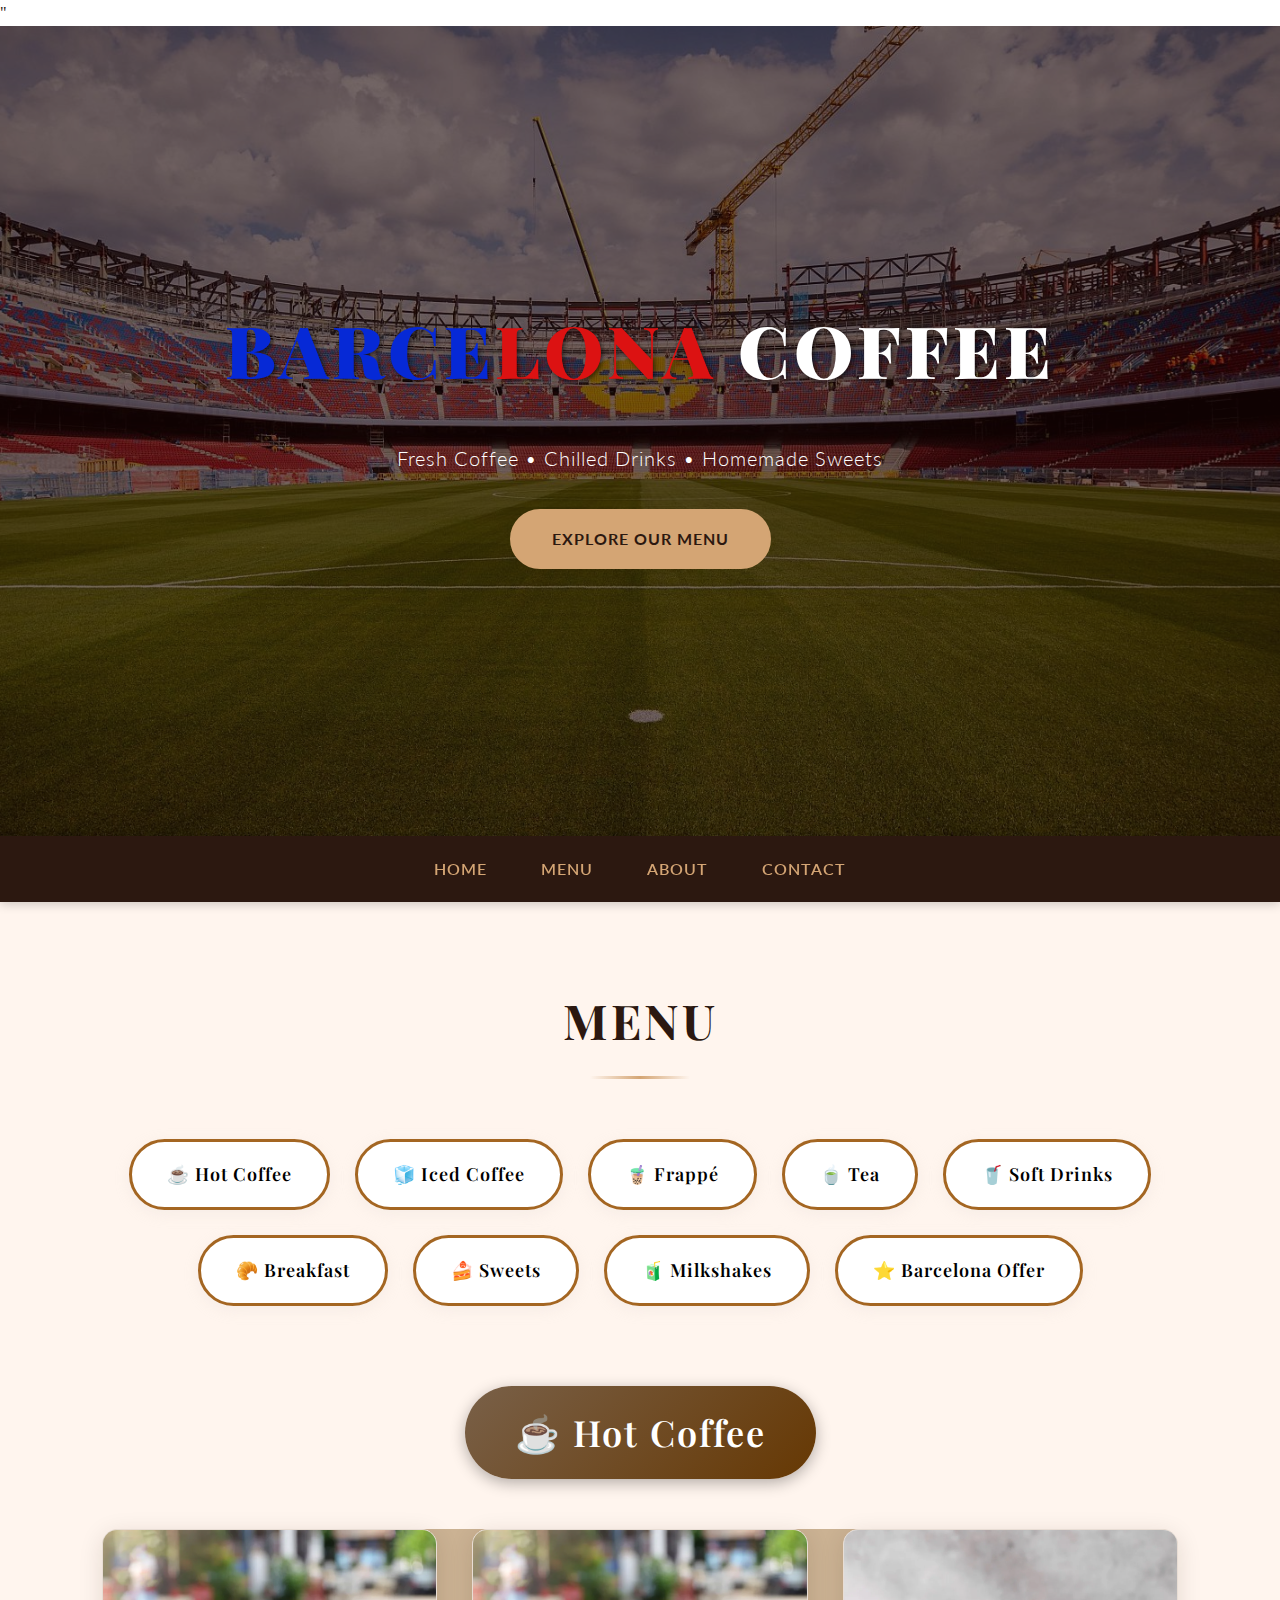
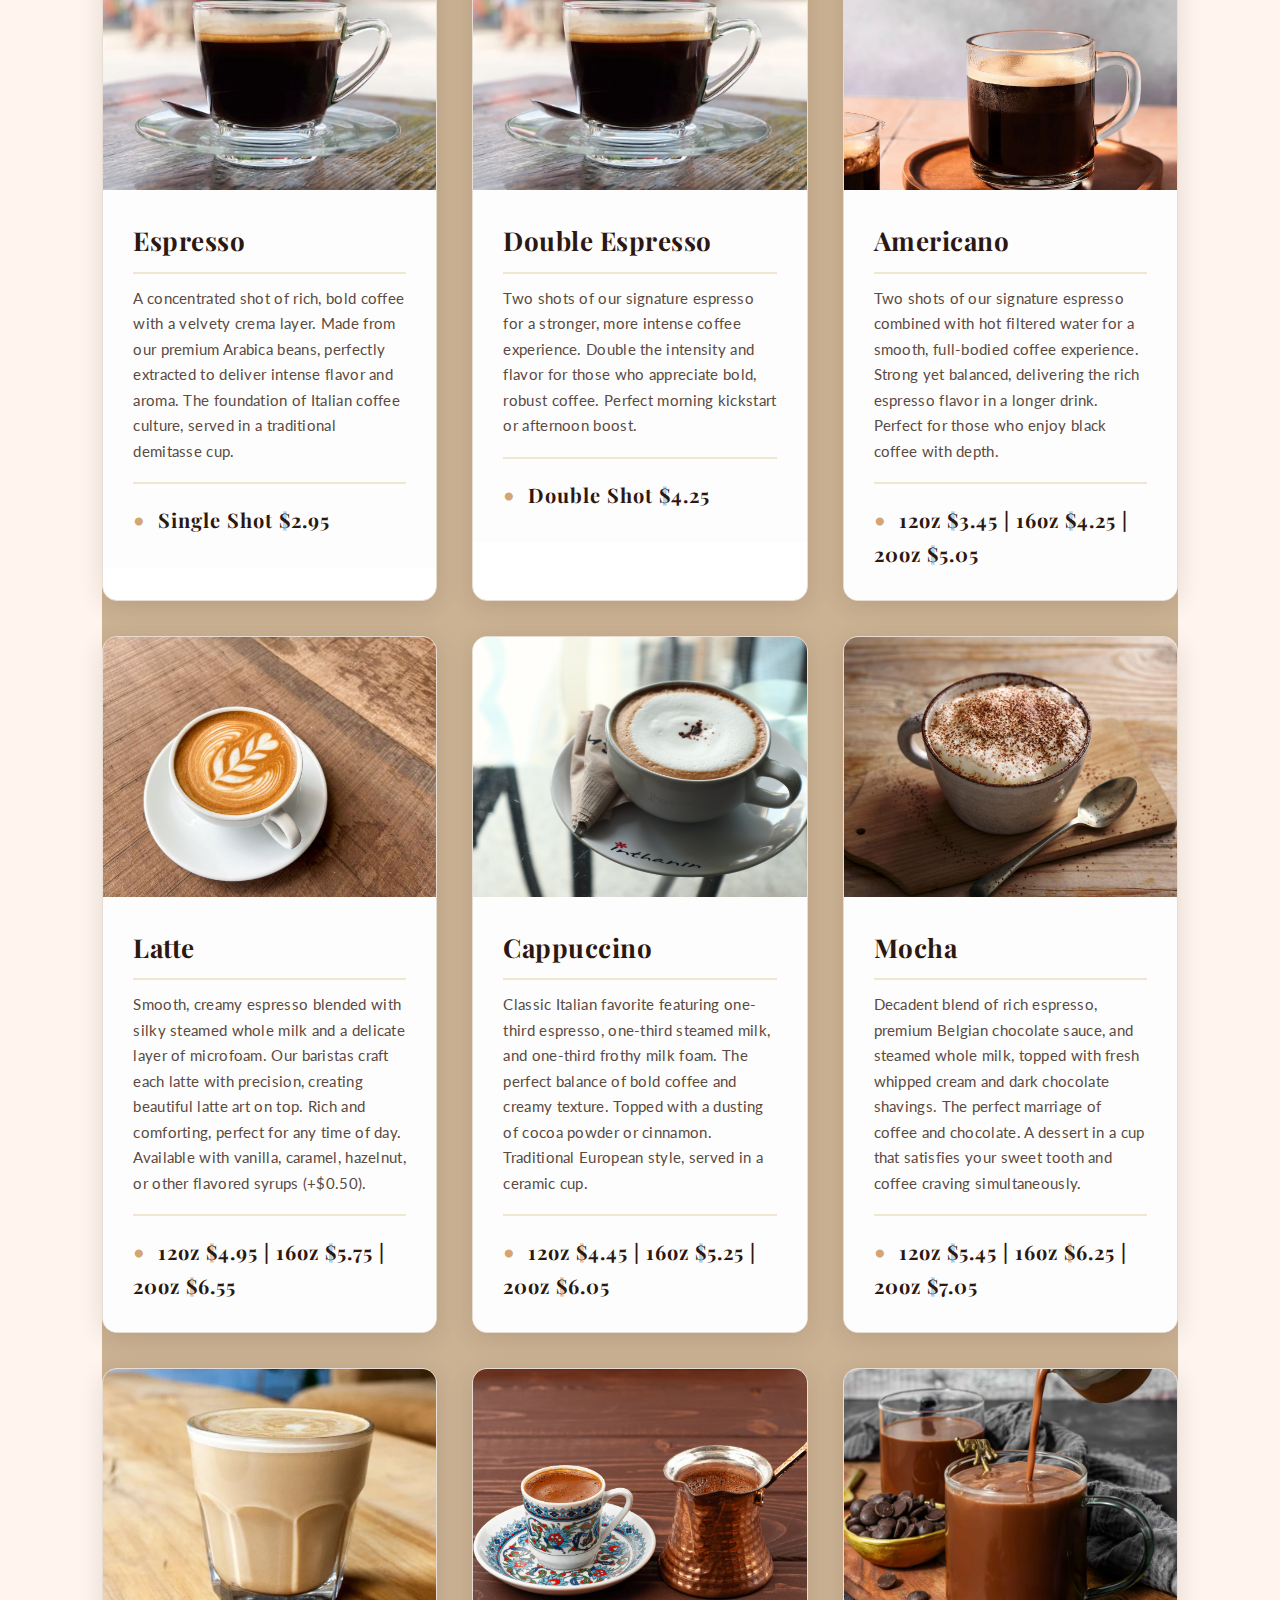
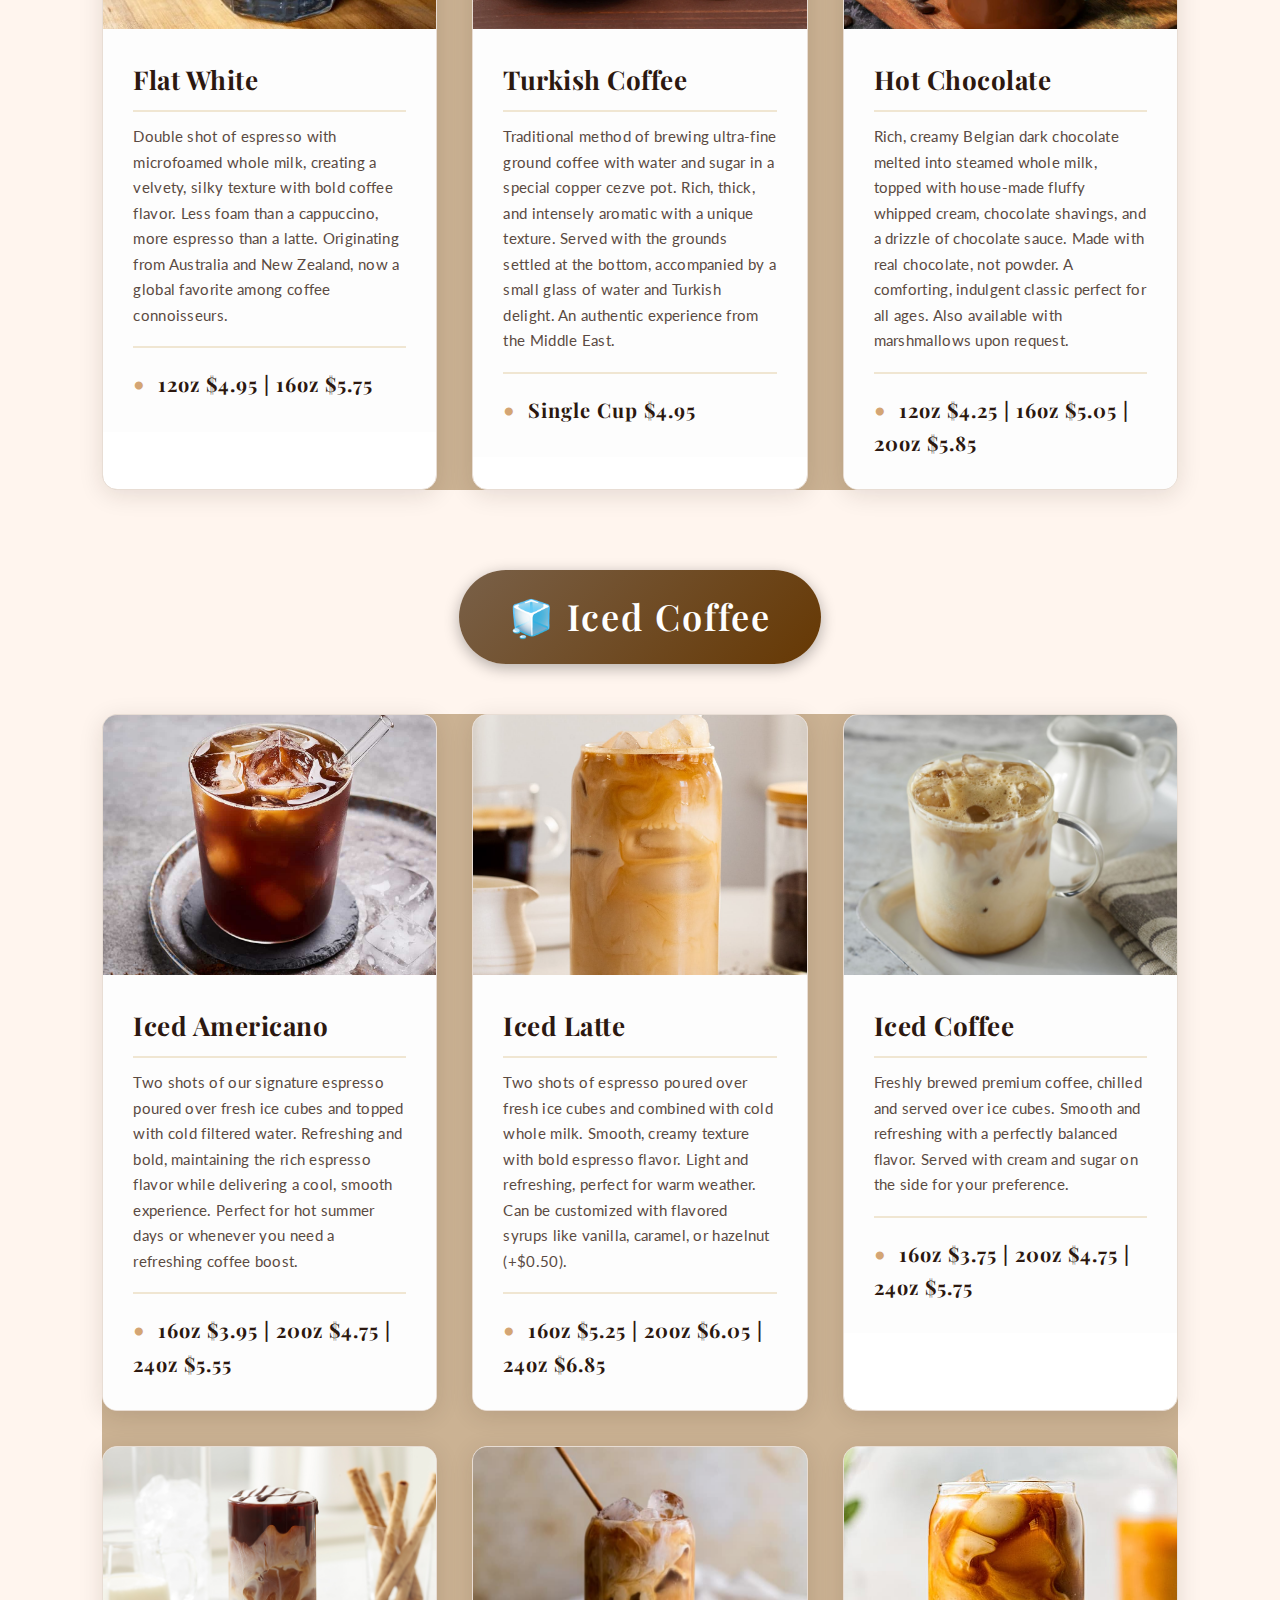
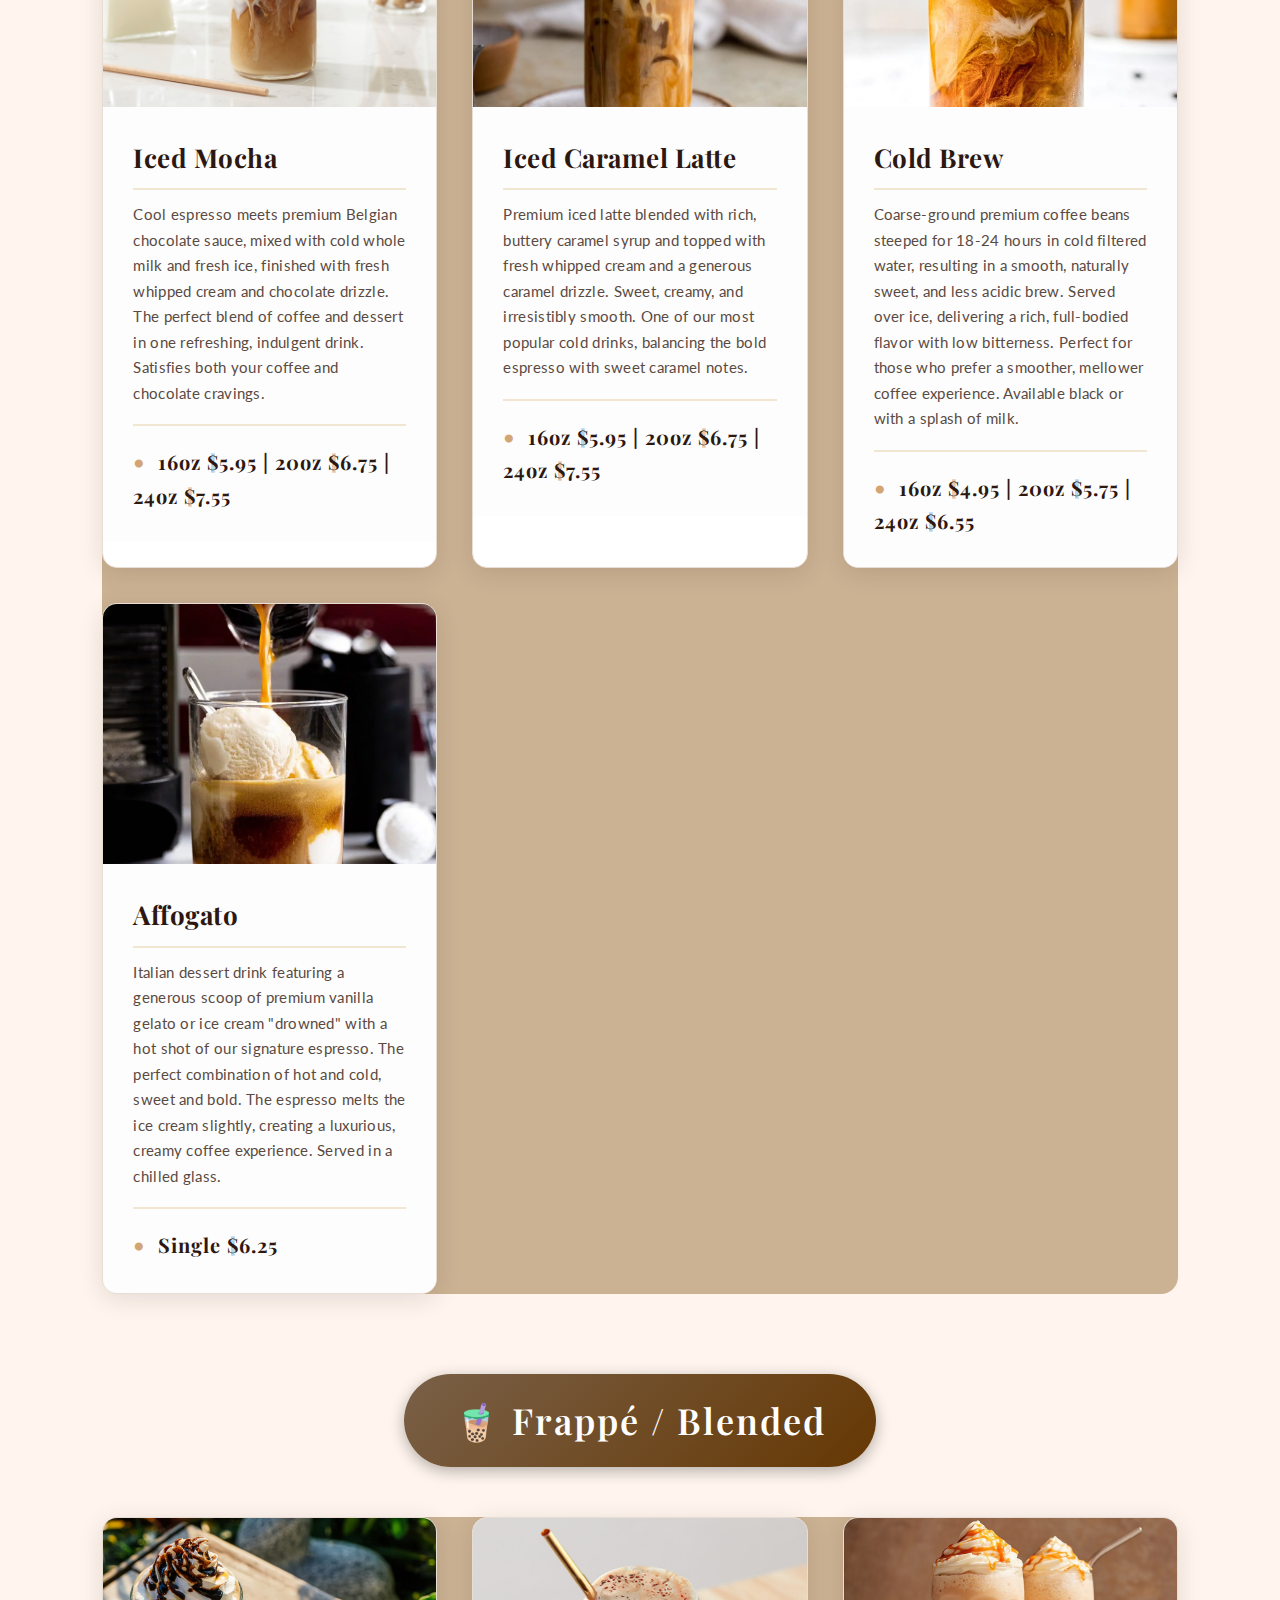
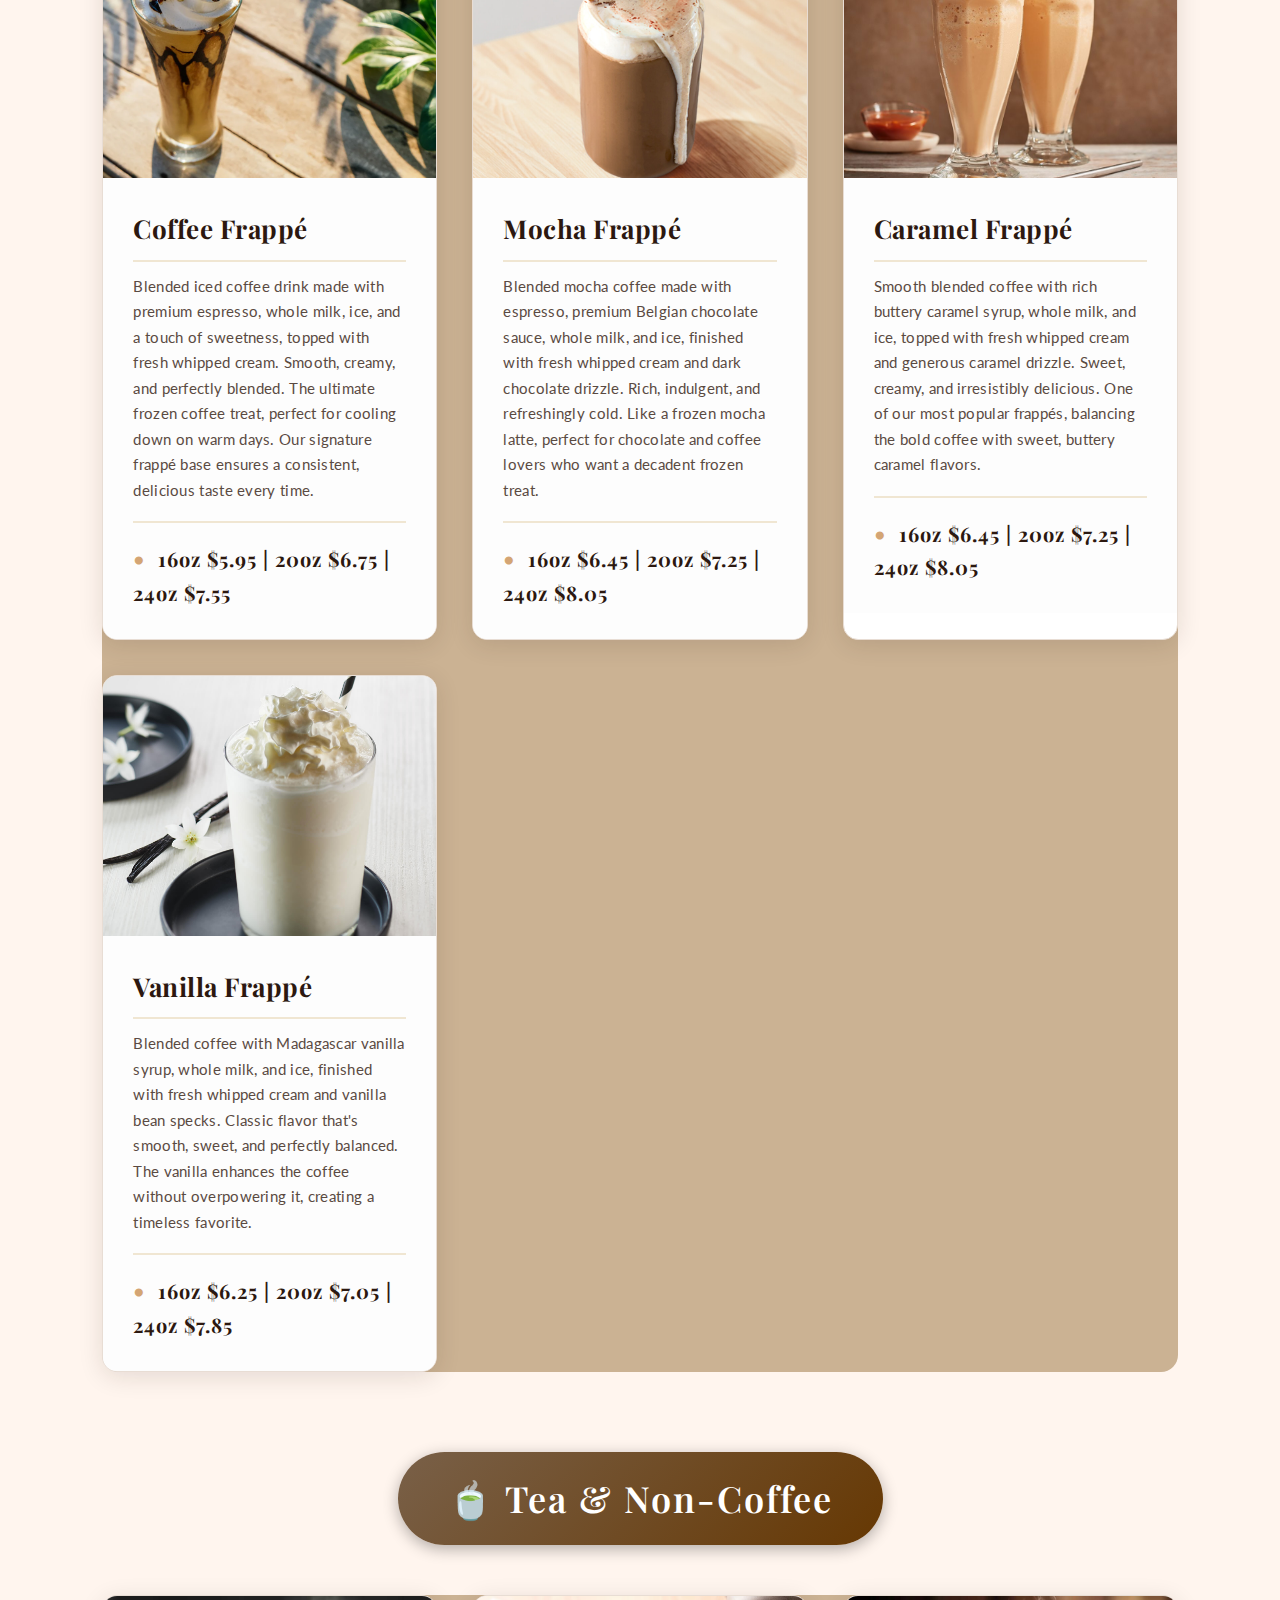
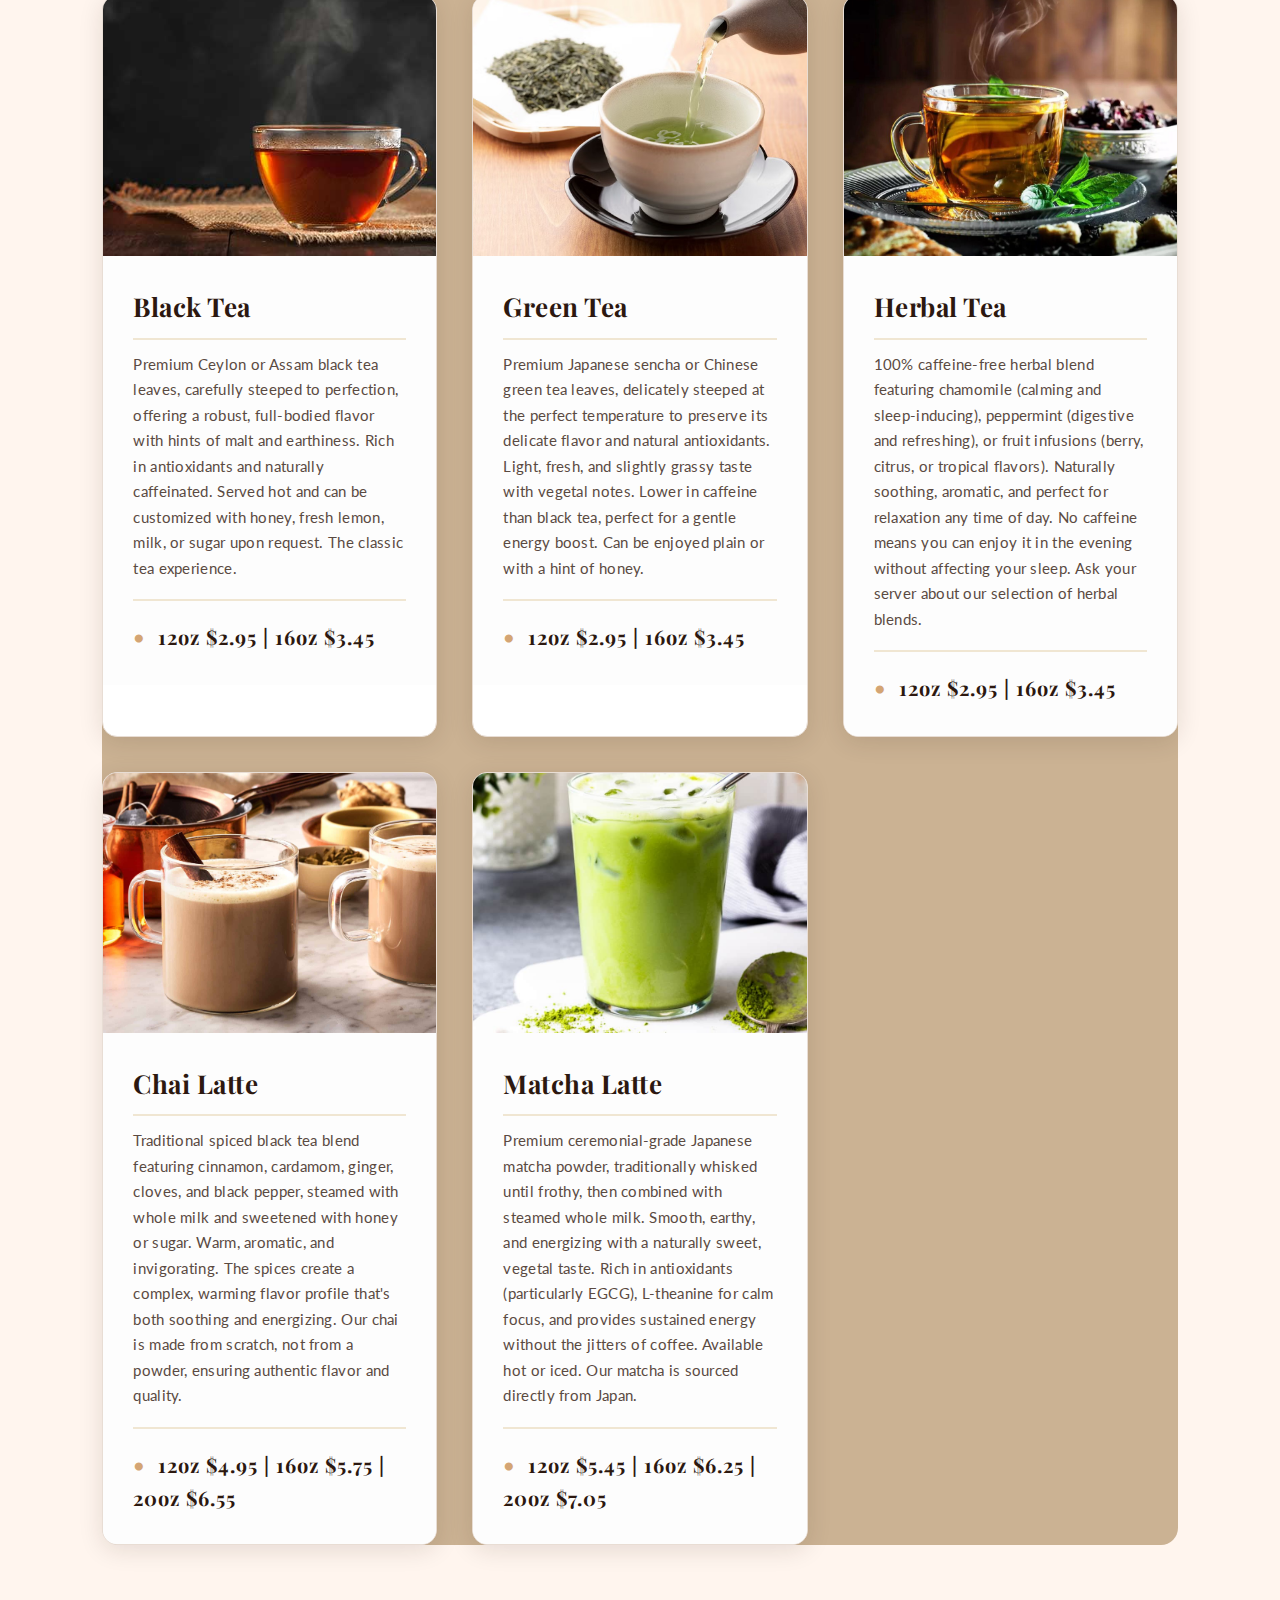
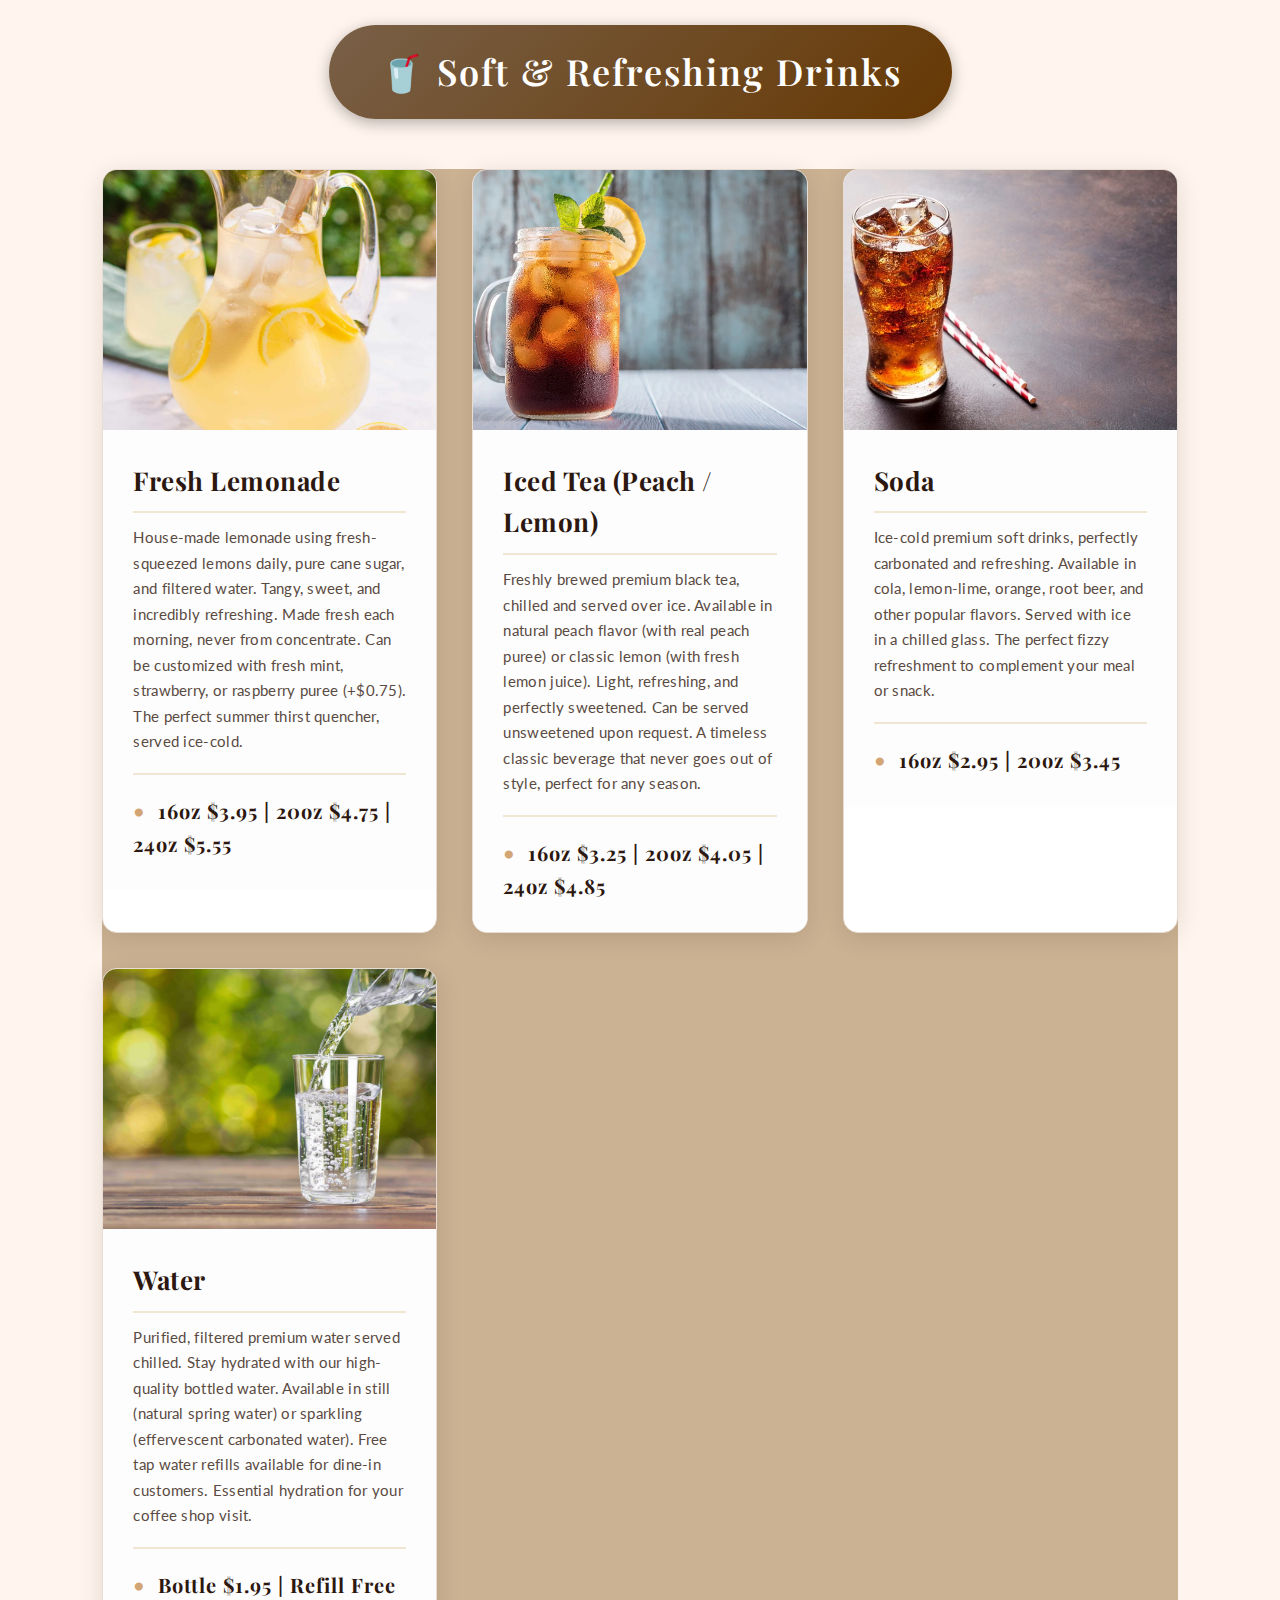
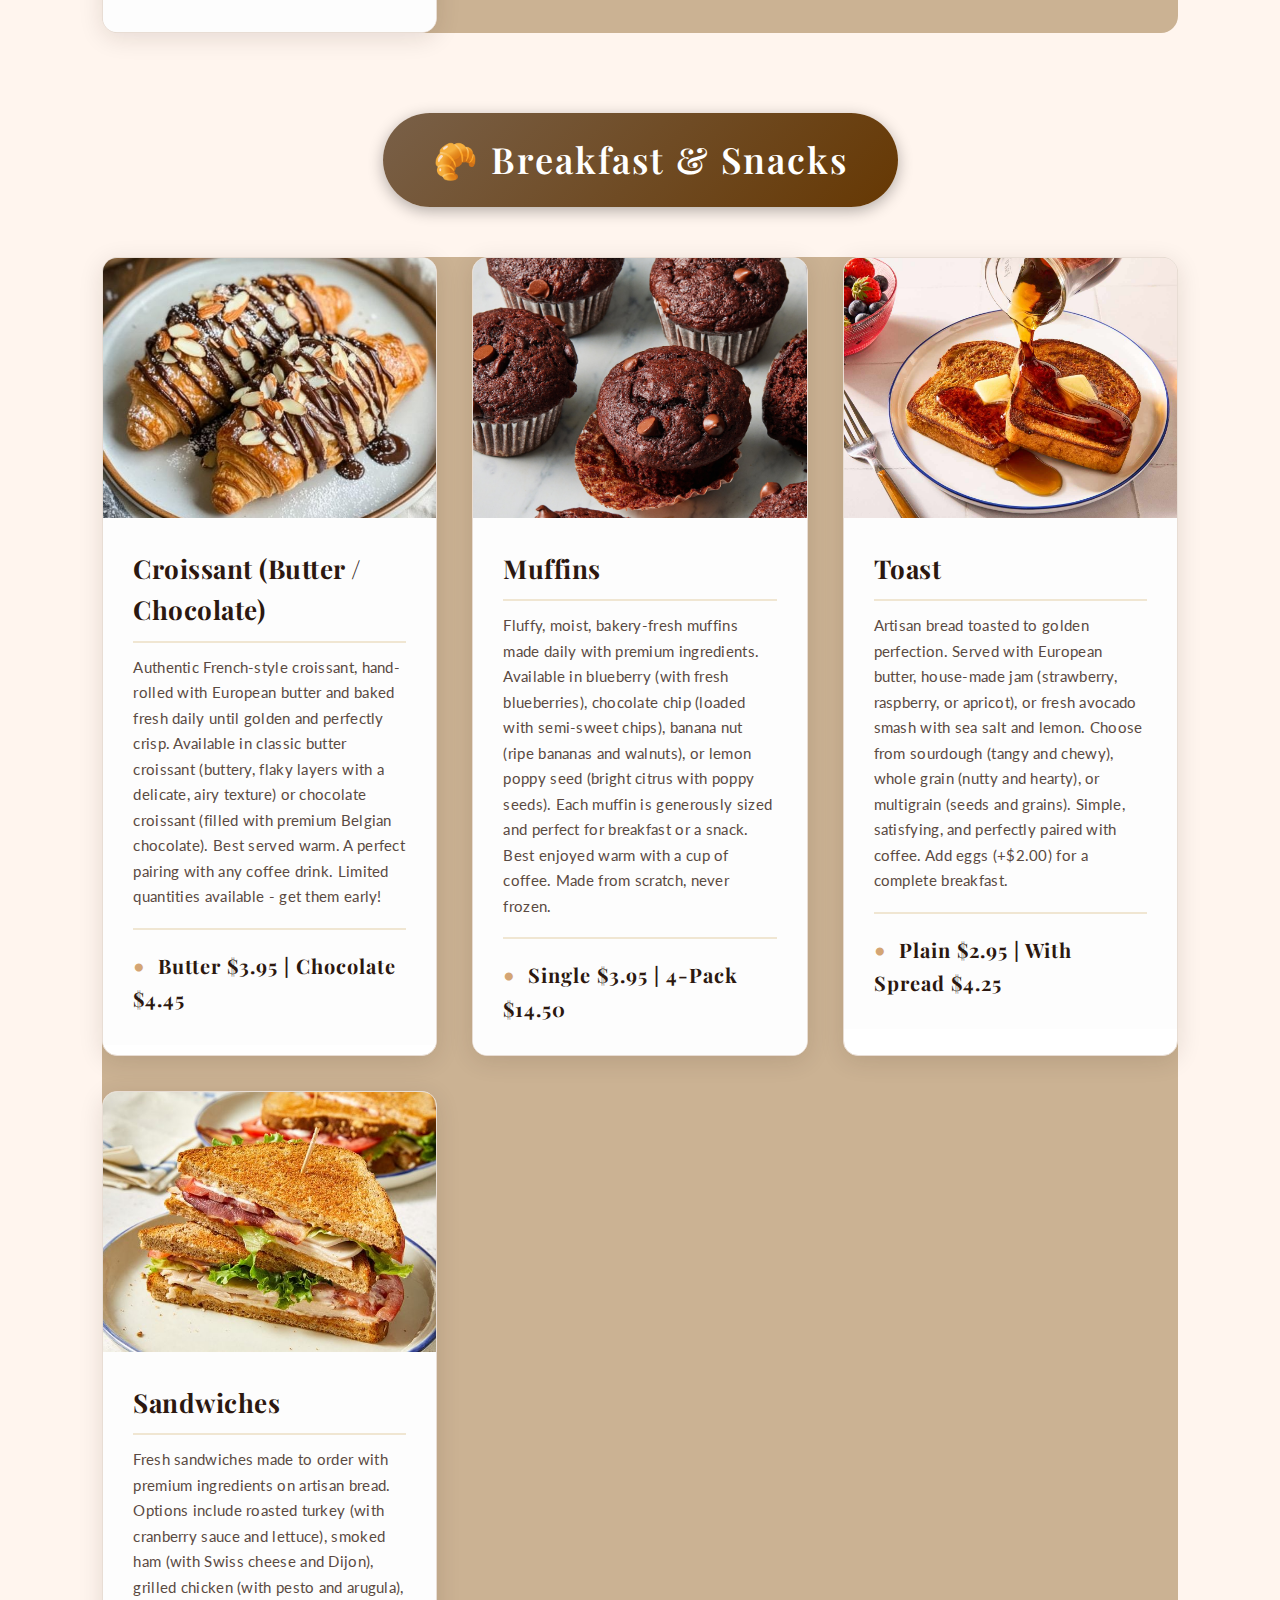
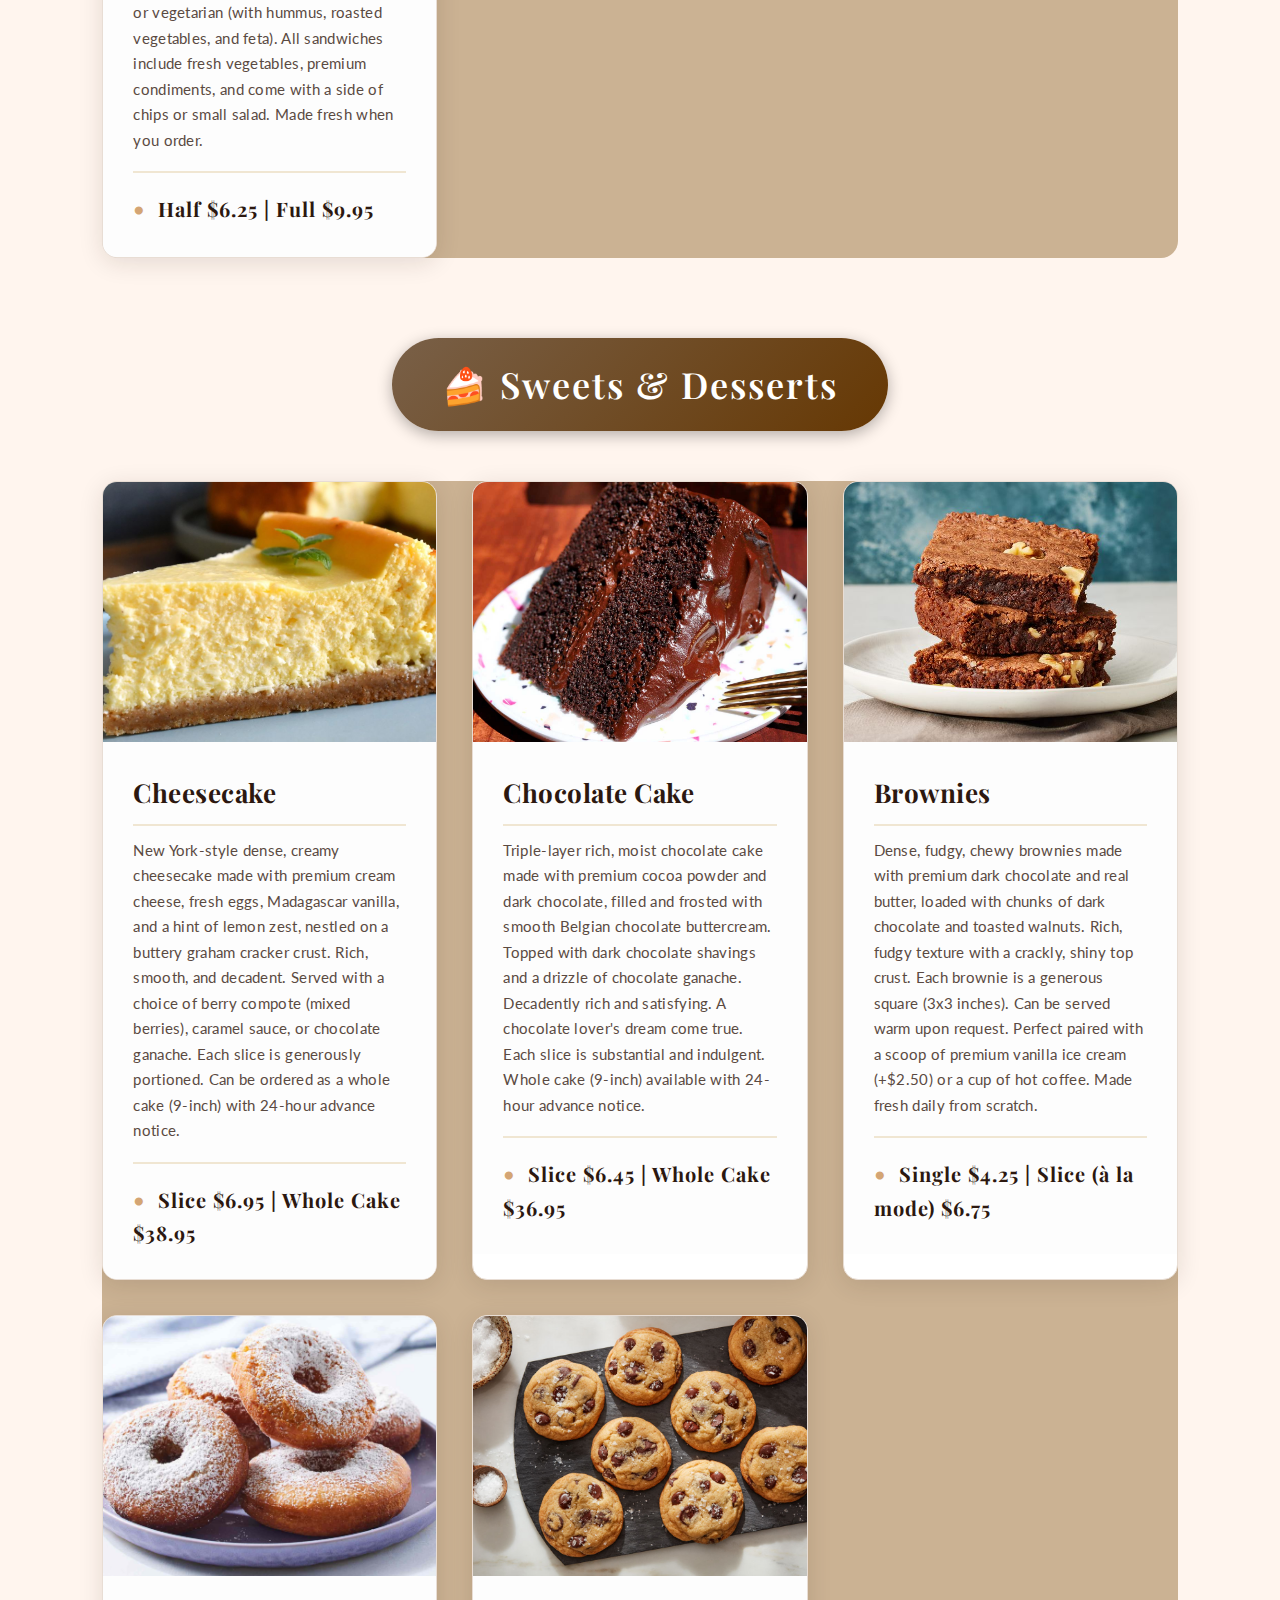
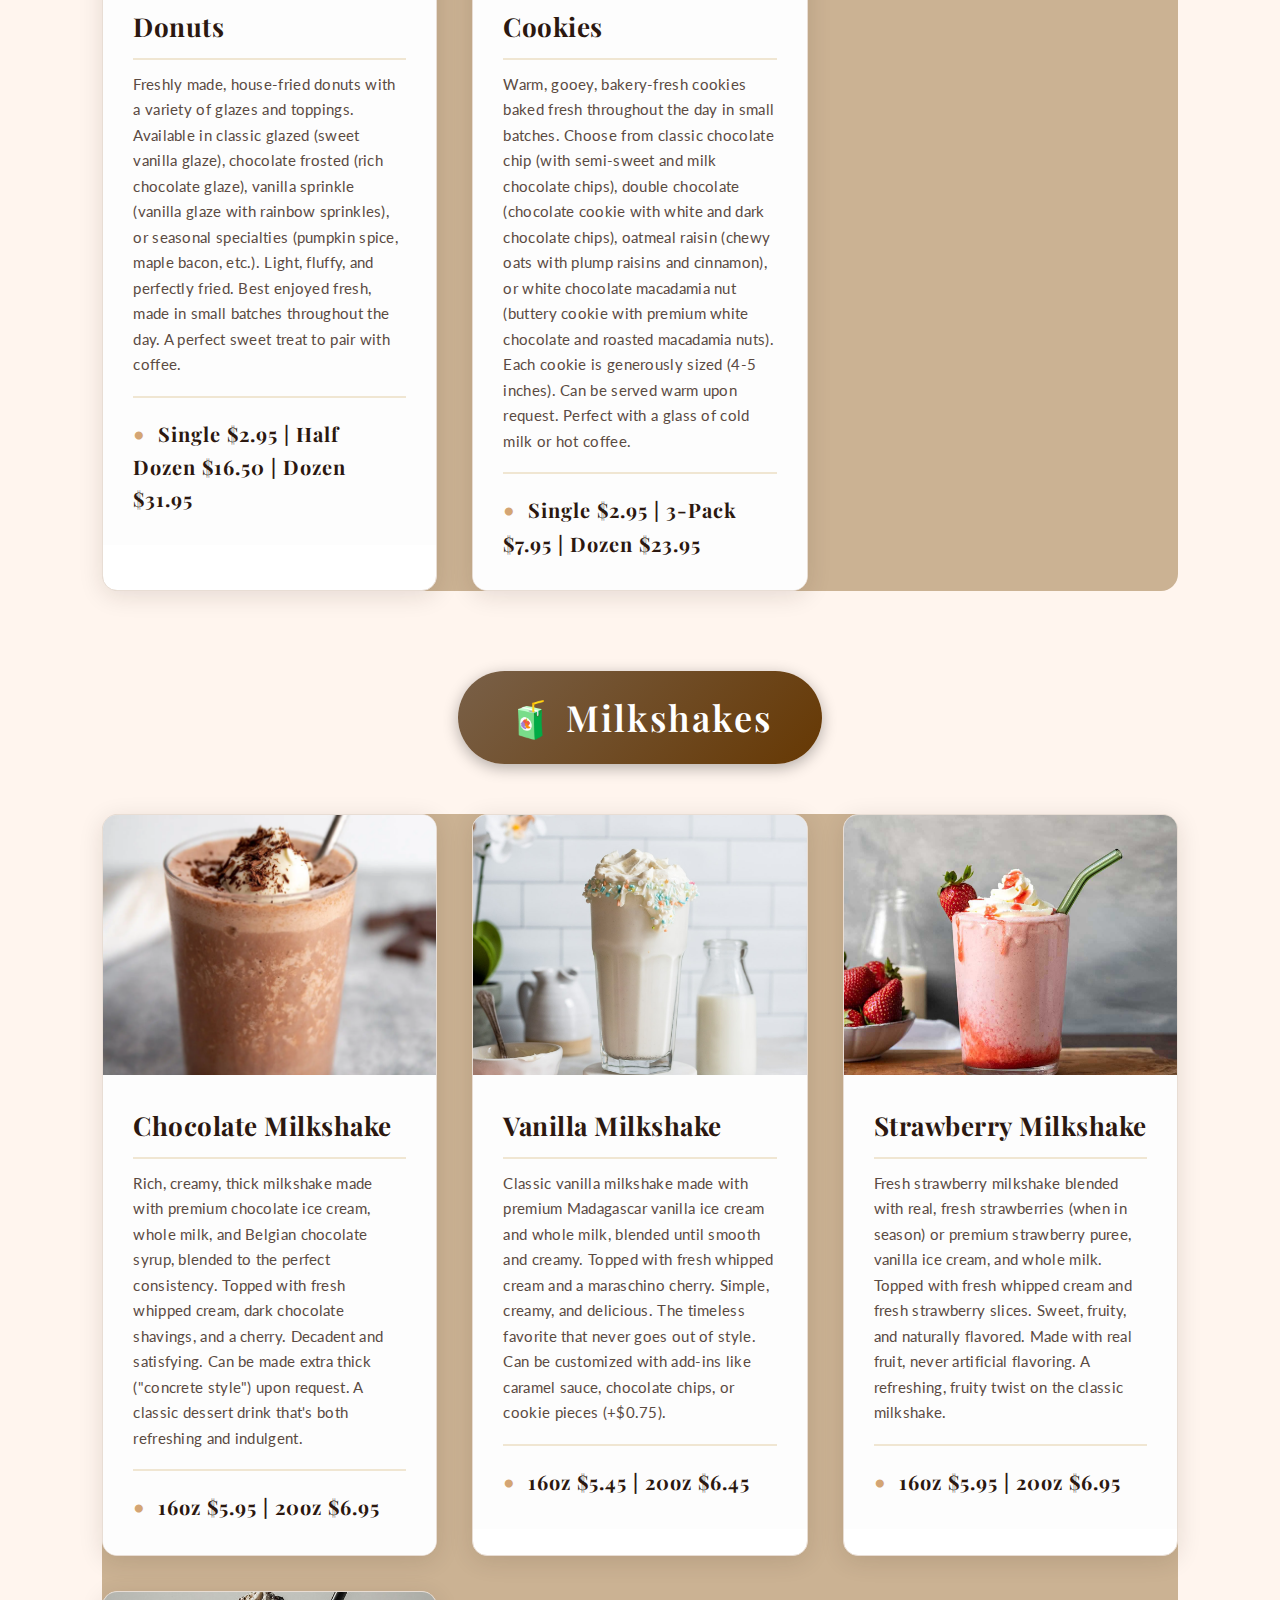
<file: index.html>
<!DOCTYPE html>
<html lang="en">
<head>
    <meta charset="UTF-8">
    <meta name="<meta name="google-site-verification" content="AqPycOdYJ0uov24RkWWfFxkBkSh-upqwAy2ke-UG0kM" />"
    <title>Barcelona Coffee</title>
    <link rel="stylesheet" href="sahand.css">
</head>
<body>

<header class="header" >
    <div class="overlay">
        <h1 ><b class="barc">Barce</b><b class="elona">lona</b> <b>Coffee</b></h1>
        <p>Fresh Coffee • Chilled Drinks • Homemade Sweets</p>
        <a href="#menu" class="btn">Explore Our Menu</a>
    </div>
</header>

<nav class="navbar">
    <a href="#">Home</a>
    <a href="#menu">Menu</a>
    <a href="#about">About</a>
    <a href="#contact">Contact</a>
</nav>

<section id="menu" class="menu-section">
    <h2>Menu</h2>

    <!-- Category Navigation -->
    <div class="category-nav">
        <a href="#hot-coffee" class="category-btn">☕ Hot Coffee</a>
        <a href="#iced-coffee" class="category-btn">🧊 Iced Coffee</a>
        <a href="#frappe" class="category-btn">🧋 Frappé</a>
        <a href="#tea" class="category-btn">🍵 Tea</a>
        <a href="#soft-drinks" class="category-btn">🥤 Soft Drinks</a>
        <a href="#breakfast" class="category-btn">🥐 Breakfast</a>
        <a href="#sweets" class="category-btn">🍰 Sweets</a>
        <a href="#milkshakes" class="category-btn">🧃 Milkshakes</a>
        <a href="#specials" class="category-btn">⭐ Barcelona Offer</a>
    </div>
    

    <!-- Hot Coffee -->
   
    <div id="hot-coffee" class="category-title">
        <h3>☕ Hot Coffee</h3>
    </div>
    <div style="background-color: rgb(203, 178, 147); width: 100%;border-radius: 17px;">
    <div class="menu-grid">
        <div class="menu-item">
            <img src="HotDrinks/espresso-coffee-recipe04-500x500.webp" alt="Espresso">
            <div class="item-details">
                <h4>Espresso</h4>
                <p class="description">A concentrated shot of rich, bold coffee with a velvety crema layer. Made from our premium Arabica beans, perfectly extracted to deliver intense flavor and aroma. The foundation of Italian coffee culture, served in a traditional demitasse cup.</p>
                <p class="price">Single Shot $2.95</p>
            </div>
        </div>
        
        <div class="menu-item">
            <img src="HotDrinks/espresso-coffee-recipe04-500x500.webp" alt="Double Espresso">
            <div class="item-details">
                <h4>Double Espresso</h4>
                <p class="description">Two shots of our signature espresso for a stronger, more intense coffee experience. Double the intensity and flavor for those who appreciate bold, robust coffee. Perfect morning kickstart or afternoon boost.</p>
                <p class="price">Double Shot $4.25</p>
            </div>
        </div>
        
        <div class="menu-item">
            <img src="HotDrinks/AmericanoHotandIced-3.webp" alt="Americano">
            <div class="item-details">
                <h4>Americano</h4>
                <p class="description">Two shots of our signature espresso combined with hot filtered water for a smooth, full-bodied coffee experience. Strong yet balanced, delivering the rich espresso flavor in a longer drink. Perfect for those who enjoy black coffee with depth.</p>
                <p class="price">12oz $3.45 | 16oz $4.25 | 20oz $5.05</p>
            </div>
        </div>

        <div class="menu-item">
            <img src="HotDrinks/cafe-latte1-recipe_resized.jpg" alt="Latte">
            <div class="item-details">
                <h4>Latte</h4>
                <p class="description">Smooth, creamy espresso blended with silky steamed whole milk and a delicate layer of microfoam. Our baristas craft each latte with precision, creating beautiful latte art on top. Rich and comforting, perfect for any time of day. Available with vanilla, caramel, hazelnut, or other flavored syrups (+$0.50).</p>
                <p class="price">12oz $4.95 | 16oz $5.75 | 20oz $6.55</p>
            </div>
        </div>

        <div class="menu-item">
            <img src="HotDrinks/does-a-cappuccino-have-caffeine - Copy.jpg" alt="Cappuccino">
            <div class="item-details">
                <h4>Cappuccino</h4>
                <p class="description">Classic Italian favorite featuring one-third espresso, one-third steamed milk, and one-third frothy milk foam. The perfect balance of bold coffee and creamy texture. Topped with a dusting of cocoa powder or cinnamon. Traditional European style, served in a ceramic cup.</p>
                <p class="price">12oz $4.45 | 16oz $5.25 | 20oz $6.05</p>
            </div>
        </div>

        <div class="menu-item">
            <img src="HotDrinks/the_perfect_mocha_coffee_29100_16x9.jpg" alt="Mocha">
            <div class="item-details">
                <h4>Mocha</h4>
                <p class="description">Decadent blend of rich espresso, premium Belgian chocolate sauce, and steamed whole milk, topped with fresh whipped cream and dark chocolate shavings. The perfect marriage of coffee and chocolate. A dessert in a cup that satisfies your sweet tooth and coffee craving simultaneously.</p>
                <p class="price">12oz $5.45 | 16oz $6.25 | 20oz $7.05</p>
            </div>
        </div>

        <div class="menu-item">
            <img src="HotDrinks/comment-faire-un-flat-white-694620.webp" alt="Flat White">
            <div class="item-details">
                <h4>Flat White</h4>
                <p class="description">Double shot of espresso with microfoamed whole milk, creating a velvety, silky texture with bold coffee flavor. Less foam than a cappuccino, more espresso than a latte. Originating from Australia and New Zealand, now a global favorite among coffee connoisseurs.</p>
                <p class="price">12oz $4.95 | 16oz $5.75</p>
            </div>
        </div>

        <div class="menu-item">
            <img src="HotDrinks/turkish-coffee-a-distinction-of-the-people-of-turkey-209132_15e8ba02-8035-4262-93f4-83aae3ed6526.webp" alt="Turkish Coffee">
            <div class="item-details">
                <h4>Turkish Coffee</h4>
                <p class="description">Traditional method of brewing ultra-fine ground coffee with water and sugar in a special copper cezve pot. Rich, thick, and intensely aromatic with a unique texture. Served with the grounds settled at the bottom, accompanied by a small glass of water and Turkish delight. An authentic experience from the Middle East.</p>
                <p class="price">Single Cup $4.95</p>
            </div>
        </div>

        <div class="menu-item">
            <img src="HotDrinks/Hot-Chocolate-with-Oat-Milk-2-ws.jpg" alt="Hot Chocolate">
            <div class="item-details">
                <h4>Hot Chocolate</h4>
                <p class="description">Rich, creamy Belgian dark chocolate melted into steamed whole milk, topped with house-made fluffy whipped cream, chocolate shavings, and a drizzle of chocolate sauce. Made with real chocolate, not powder. A comforting, indulgent classic perfect for all ages. Also available with marshmallows upon request.</p>
                <p class="price">12oz $4.25 | 16oz $5.05 | 20oz $5.85</p>
            </div>
        </div>
    </div>
</div>
    

    <!-- Iced Coffee -->
    
    <div id="iced-coffee" class="category-title">
        <h3>🧊 Iced Coffee</h3>
    </div>
    <div style="background-color: rgb(203, 178, 147); width: 100%;border-radius: 17px;">
    <div class="menu-grid">
        <div class="menu-item">
            <img src="icedDrinks/homemade-Iced-Americano-recipe_1ig.jpg" alt="Iced Americano">
            <div class="item-details">
                <h4>Iced Americano</h4>
                <p class="description">Two shots of our signature espresso poured over fresh ice cubes and topped with cold filtered water. Refreshing and bold, maintaining the rich espresso flavor while delivering a cool, smooth experience. Perfect for hot summer days or whenever you need a refreshing coffee boost.</p>
                <p class="price">16oz $3.95 | 20oz $4.75 | 24oz $5.55</p>
            </div>
        </div>

        <div class="menu-item">
            <img src="icedDrinks/Iced-Spanish-Latte-Recipe.jpg" alt="Iced Latte">
            <div class="item-details">
                <h4>Iced Latte</h4>
                <p class="description">Two shots of espresso poured over fresh ice cubes and combined with cold whole milk. Smooth, creamy texture with bold espresso flavor. Light and refreshing, perfect for warm weather. Can be customized with flavored syrups like vanilla, caramel, or hazelnut (+$0.50).</p>
                <p class="price">16oz $5.25 | 20oz $6.05 | 24oz $6.85</p>
            </div>
        </div>

        <div class="menu-item">
            <img src="icedDrinks/icecofe.jpg" alt="Iced Coffee">
            <div class="item-details">
                <h4>Iced Coffee</h4>
                <p class="description">Freshly brewed premium coffee, chilled and served over ice cubes. Smooth and refreshing with a perfectly balanced flavor. Served with cream and sugar on the side for your preference.</p>
                <p class="price">16oz $3.75 | 20oz $4.75 | 24oz $5.75</p>
            </div>
        </div>

        <div class="menu-item">
            <img src="icedDrinks/Iced_Cafe_Mocha.jpg" alt="Iced Mocha">
            <div class="item-details">
                <h4>Iced Mocha</h4>
                <p class="description">Cool espresso meets premium Belgian chocolate sauce, mixed with cold whole milk and fresh ice, finished with fresh whipped cream and chocolate drizzle. The perfect blend of coffee and dessert in one refreshing, indulgent drink. Satisfies both your coffee and chocolate cravings.</p>
                <p class="price">16oz $5.95 | 20oz $6.75 | 24oz $7.55</p>
            </div>
        </div>

        <div class="menu-item">
            <img src="icedDrinks/Caramel-Iced-Coffee-6 - Copy.jpg" alt="Iced Caramel Latte">
            <div class="item-details">
                <h4>Iced Caramel Latte</h4>
                <p class="description">Premium iced latte blended with rich, buttery caramel syrup and topped with fresh whipped cream and a generous caramel drizzle. Sweet, creamy, and irresistibly smooth. One of our most popular cold drinks, balancing the bold espresso with sweet caramel notes.</p>
                <p class="price">16oz $5.95 | 20oz $6.75 | 24oz $7.55</p>
            </div>
        </div>
        
        <div class="menu-item">
            <img src="icedDrinks/Easy-Cold-Brew-Coffee-Recipe-Vegan-Dairy-Free-Paleo-Healthy - Copy.jpg" alt="Cold Brew">
            <div class="item-details">
                <h4>Cold Brew</h4>
                <p class="description">Coarse-ground premium coffee beans steeped for 18-24 hours in cold filtered water, resulting in a smooth, naturally sweet, and less acidic brew. Served over ice, delivering a rich, full-bodied flavor with low bitterness. Perfect for those who prefer a smoother, mellower coffee experience. Available black or with a splash of milk.</p>
                <p class="price">16oz $4.95 | 20oz $5.75 | 24oz $6.55</p>
            </div>
        </div>

        <div class="menu-item">
            <img src="icedDrinks/Affogato-903x1300.webp" alt="Affogato">
            <div class="item-details">
                <h4>Affogato</h4>
                <p class="description">Italian dessert drink featuring a generous scoop of premium vanilla gelato or ice cream "drowned" with a hot shot of our signature espresso. The perfect combination of hot and cold, sweet and bold. The espresso melts the ice cream slightly, creating a luxurious, creamy coffee experience. Served in a chilled glass.</p>
                <p class="price">Single $6.25</p>
            </div>
        </div>
    </div>
</div>
    

    <!-- Frappé / Blended -->
    
    <div id="frappe" class="category-title">
        <h3>🧋 Frappé / Blended</h3>
    </div>
    <div style="background-color: rgb(203, 178, 147); width: 100%;border-radius: 17px;">
    <div class="menu-grid">
        <div class="menu-item">
            <img src="Frappe/progetto-senza-titolo---2023-07-19t171120.750-1689779607287_efed335d-7b2f-441f-a0a8-6d707d0b6d18.webp" alt="Coffee Frappé">
            <div class="item-details">
                <h4>Coffee Frappé</h4>
                <p class="description">Blended iced coffee drink made with premium espresso, whole milk, ice, and a touch of sweetness, topped with fresh whipped cream. Smooth, creamy, and perfectly blended. The ultimate frozen coffee treat, perfect for cooling down on warm days. Our signature frappé base ensures a consistent, delicious taste every time.</p>
                <p class="price">16oz $5.95 | 20oz $6.75 | 24oz $7.55</p>
            </div>
        </div>

        <div class="menu-item">
            <img src="Frappe/spiced-mocha-frappe.83b8d0b0.jpg" alt="Mocha Frappé">
            <div class="item-details">
                <h4>Mocha Frappé</h4>
                <p class="description">Blended mocha coffee made with espresso, premium Belgian chocolate sauce, whole milk, and ice, finished with fresh whipped cream and dark chocolate drizzle. Rich, indulgent, and refreshingly cold. Like a frozen mocha latte, perfect for chocolate and coffee lovers who want a decadent frozen treat.</p>
                <p class="price">16oz $6.45 | 20oz $7.25 | 24oz $8.05</p>
            </div>
        </div>

        <div class="menu-item">
            <img src="Frappe/GoodFoodFrappe-8757348.jpg" alt="Caramel Frappé">
            <div class="item-details">
                <h4>Caramel Frappé</h4>
                <p class="description">Smooth blended coffee with rich buttery caramel syrup, whole milk, and ice, topped with fresh whipped cream and generous caramel drizzle. Sweet, creamy, and irresistibly delicious. One of our most popular frappés, balancing the bold coffee with sweet, buttery caramel flavors.</p>
                <p class="price">16oz $6.45 | 20oz $7.25 | 24oz $8.05</p>
            </div>
        </div>

        <div class="menu-item">
            <img src="Frappe/vanilla-frappe_recipe.jpg" alt="Vanilla Frappé">
            <div class="item-details">
                <h4>Vanilla Frappé</h4>
                <p class="description">Blended coffee with Madagascar vanilla syrup, whole milk, and ice, finished with fresh whipped cream and vanilla bean specks. Classic flavor that's smooth, sweet, and perfectly balanced. The vanilla enhances the coffee without overpowering it, creating a timeless favorite.</p>
                <p class="price">16oz $6.25 | 20oz $7.05 | 24oz $7.85</p>
            </div>
        </div>
    </div>
    </div>
    
    <!-- Tea & Non-Coffee -->
    
    
    <div id="tea" class="category-title">
        <h3>🍵 Tea & Non-Coffee</h3>
    </div>
    <div style="background-color: rgb(203, 178, 147); width: 100%;border-radius: 17px;">
    <div class="menu-grid">
        <div class="menu-item">
            <img src="Tea/what-does-black-tea-taste-like.jpg" alt="Black Tea">
            <div class="item-details">
                <h4>Black Tea</h4>
                <p class="description">Premium Ceylon or Assam black tea leaves, carefully steeped to perfection, offering a robust, full-bodied flavor with hints of malt and earthiness. Rich in antioxidants and naturally caffeinated. Served hot and can be customized with honey, fresh lemon, milk, or sugar upon request. The classic tea experience.</p>
                <p class="price">12oz $2.95 | 16oz $3.45</p>
            </div>
        </div>

        <div class="menu-item">
            <img src="Tea/green-tea-1200x800-1.avif" alt="Green Tea">
            <div class="item-details">
                <h4>Green Tea</h4>
                <p class="description">Premium Japanese sencha or Chinese green tea leaves, delicately steeped at the perfect temperature to preserve its delicate flavor and natural antioxidants. Light, fresh, and slightly grassy taste with vegetal notes. Lower in caffeine than black tea, perfect for a gentle energy boost. Can be enjoyed plain or with a hint of honey.</p>
                <p class="price">12oz $2.95 | 16oz $3.45</p>
            </div>
        </div>

        <div class="menu-item">
            <img src="Tea/Herbal-Tea3-1024x768.jpg" alt="Herbal Tea">
            <div class="item-details">
                <h4>Herbal Tea</h4>
                <p class="description">100% caffeine-free herbal blend featuring chamomile (calming and sleep-inducing), peppermint (digestive and refreshing), or fruit infusions (berry, citrus, or tropical flavors). Naturally soothing, aromatic, and perfect for relaxation any time of day. No caffeine means you can enjoy it in the evening without affecting your sleep. Ask your server about our selection of herbal blends.</p>
                <p class="price">12oz $2.95 | 16oz $3.45</p>
            </div>
        </div>

        <div class="menu-item">
            <img src="Tea/chai-latte.jpg" alt="Chai Latte">
            <div class="item-details">
                <h4>Chai Latte</h4>
                <p class="description">Traditional spiced black tea blend featuring cinnamon, cardamom, ginger, cloves, and black pepper, steamed with whole milk and sweetened with honey or sugar. Warm, aromatic, and invigorating. The spices create a complex, warming flavor profile that's both soothing and energizing. Our chai is made from scratch, not from a powder, ensuring authentic flavor and quality.</p>
                <p class="price">12oz $4.95 | 16oz $5.75 | 20oz $6.55</p>
            </div>
        </div>

        <div class="menu-item">
            <img src="Tea/starbucks-iced-matcha-latte-8.jpg" alt="Matcha Latte">
            <div class="item-details">
                <h4>Matcha Latte</h4>
                <p class="description">Premium ceremonial-grade Japanese matcha powder, traditionally whisked until frothy, then combined with steamed whole milk. Smooth, earthy, and energizing with a naturally sweet, vegetal taste. Rich in antioxidants (particularly EGCG), L-theanine for calm focus, and provides sustained energy without the jitters of coffee. Available hot or iced. Our matcha is sourced directly from Japan.</p>
                <p class="price">12oz $5.45 | 16oz $6.25 | 20oz $7.05</p>
            </div>
        </div>
    </div>
    </div>
   
    <!-- Soft & Refreshing Drinks -->
    
    <div id="soft-drinks" class="category-title">
        <h3>🥤 Soft & Refreshing Drinks</h3>
    </div>
    <div style="background-color: rgb(203, 178, 147); width: 100%;border-radius: 17px;">
    <div class="menu-grid">
        <div class="menu-item">
            <img src="Soft Drinks/Simply-Recipes-Perfect-Lemonade-LEAD-06-B-a488322e63604cd6a1442de661722553.jpg" alt="Fresh Lemonade">
            <div class="item-details">
                <h4>Fresh Lemonade</h4>
                <p class="description">House-made lemonade using fresh-squeezed lemons daily, pure cane sugar, and filtered water. Tangy, sweet, and incredibly refreshing. Made fresh each morning, never from concentrate. Can be customized with fresh mint, strawberry, or raspberry puree (+$0.75). The perfect summer thirst quencher, served ice-cold.</p>
                <p class="price">16oz $3.95 | 20oz $4.75 | 24oz $5.55</p>
            </div>
        </div>

        <div class="menu-item">
            <img src="Soft Drinks/iced-tea.webp" alt="Iced Tea">
            <div class="item-details">
                <h4>Iced Tea (Peach / Lemon)</h4>
                <p class="description">Freshly brewed premium black tea, chilled and served over ice. Available in natural peach flavor (with real peach puree) or classic lemon (with fresh lemon juice). Light, refreshing, and perfectly sweetened. Can be served unsweetened upon request. A timeless classic beverage that never goes out of style, perfect for any season.</p>
                <p class="price">16oz $3.25 | 20oz $4.05 | 24oz $4.85</p>
            </div>
        </div>

        <div class="menu-item">
            <img src="Soft Drinks/homemade-cola-recipe-750x500.jpg" alt="Soda">
            <div class="item-details">
                <h4>Soda</h4>
                <p class="description">Ice-cold premium soft drinks, perfectly carbonated and refreshing. Available in cola, lemon-lime, orange, root beer, and other popular flavors. Served with ice in a chilled glass. The perfect fizzy refreshment to complement your meal or snack.</p>
                <p class="price">16oz $2.95 | 20oz $3.45</p>
            </div>
        </div>

        <div class="menu-item">
            <img src="Soft Drinks/bienfaits-de-leau-scaled.webp" alt="Water">
            <div class="item-details">
                <h4>Water</h4>
                <p class="description">Purified, filtered premium water served chilled. Stay hydrated with our high-quality bottled water. Available in still (natural spring water) or sparkling (effervescent carbonated water). Free tap water refills available for dine-in customers. Essential hydration for your coffee shop visit.</p>
                <p class="price">Bottle $1.95 | Refill Free</p>
            </div>
        </div>
    </div>
    </div>
    
    <!-- Breakfast & Snacks -->
    
    <div id="breakfast" class="category-title">
        <h3>🥐 Breakfast & Snacks</h3>
    </div>
    <div style="background-color: rgb(203, 178, 147); width: 100%;border-radius: 17px;">
    <div class="menu-grid">
        <div class="menu-item">
            <img src="BreakFast/Chocolate-Almond-Croissants-Recipe-500x500 - Copy.jpg" alt="Croissant">
            <div class="item-details">
                <h4>Croissant (Butter / Chocolate)</h4>
                <p class="description">Authentic French-style croissant, hand-rolled with European butter and baked fresh daily until golden and perfectly crisp. Available in classic butter croissant (buttery, flaky layers with a delicate, airy texture) or chocolate croissant (filled with premium Belgian chocolate). Best served warm. A perfect pairing with any coffee drink. Limited quantities available - get them early!</p>
                <p class="price">Butter $3.95 | Chocolate $4.45</p>
            </div>
        </div>

        <div class="menu-item">
            <img src="BreakFast/SS-Chocolate-Banana-Muffins-jfvl-mediumSquareAt3X.jpg" alt="Muffins">
            <div class="item-details">
                <h4>Muffins</h4>
                <p class="description">Fluffy, moist, bakery-fresh muffins made daily with premium ingredients. Available in blueberry (with fresh blueberries), chocolate chip (loaded with semi-sweet chips), banana nut (ripe bananas and walnuts), or lemon poppy seed (bright citrus with poppy seeds). Each muffin is generously sized and perfect for breakfast or a snack. Best enjoyed warm with a cup of coffee. Made from scratch, never frozen.</p>
                <p class="price">Single $3.95 | 4-Pack $14.50</p>
            </div>
        </div>

        <div class="menu-item">
            <img src="BreakFast/Simply-Recipes-Best-French-Toast-LEAD-4-ce3d4ce3d69b4c79a7bb3d9b83c8c3fc.jpg" alt="Toast">
            <div class="item-details">
                <h4>Toast</h4>
                <p class="description">Artisan bread toasted to golden perfection. Served with European butter, house-made jam (strawberry, raspberry, or apricot), or fresh avocado smash with sea salt and lemon. Choose from sourdough (tangy and chewy), whole grain (nutty and hearty), or multigrain (seeds and grains). Simple, satisfying, and perfectly paired with coffee. Add eggs (+$2.00) for a complete breakfast.</p>
                <p class="price">Plain $2.95 | With Spread $4.25</p>
            </div>
        </div>

        <div class="menu-item">
            <img src="BreakFast/Turkey-Club-Sandwich_FT25_278726_EC_0408_5.jpg" alt="Sandwiches">
            <div class="item-details">
                <h4>Sandwiches</h4>
                <p class="description">Fresh sandwiches made to order with premium ingredients on artisan bread. Options include roasted turkey (with cranberry sauce and lettuce), smoked ham (with Swiss cheese and Dijon), grilled chicken (with pesto and arugula), or vegetarian (with hummus, roasted vegetables, and feta). All sandwiches include fresh vegetables, premium condiments, and come with a side of chips or small salad. Made fresh when you order.</p>
                <p class="price">Half $6.25 | Full $9.95</p>
            </div>
        </div>
    </div>
    </div>
    <!-- Sweets & Desserts -->
    
    <div id="sweets" class="category-title">
        <h3>🍰 Sweets & Desserts</h3>
    </div>
    <div style="background-color: rgb(203, 178, 147); width: 100%;border-radius: 17px;">
    <div class="menu-grid">
        <div class="menu-item">
            <img src="Sweets/276069homemade-cheesecakeKim2x1-7c7cba3c0d8b4729a8013f114d9499b2 - Copy.jpg" alt="Cheesecake">
            <div class="item-details">
                <h4>Cheesecake</h4>
                <p class="description">New York-style dense, creamy cheesecake made with premium cream cheese, fresh eggs, Madagascar vanilla, and a hint of lemon zest, nestled on a buttery graham cracker crust. Rich, smooth, and decadent. Served with a choice of berry compote (mixed berries), caramel sauce, or chocolate ganache. Each slice is generously portioned. Can be ordered as a whole cake (9-inch) with 24-hour advance notice.</p>
                <p class="price">Slice $6.95 | Whole Cake $38.95</p>
            </div>
        </div>
        
        <div class="menu-item">
            <img src="Sweets/IMG_1580-best-moist-chocolate-cake-feature.jpg" alt="Chocolate Cake">
            <div class="item-details">
                <h4>Chocolate Cake</h4>
                <p class="description">Triple-layer rich, moist chocolate cake made with premium cocoa powder and dark chocolate, filled and frosted with smooth Belgian chocolate buttercream. Topped with dark chocolate shavings and a drizzle of chocolate ganache. Decadently rich and satisfying. A chocolate lover's dream come true. Each slice is substantial and indulgent. Whole cake (9-inch) available with 24-hour advance notice.</p>
                <p class="price">Slice $6.45 | Whole Cake $36.95</p>
            </div>
        </div>

        <div class="menu-item">
            <img src="Sweets/AR-9599-Quick-Easy-Brownies-ddmfs-4x3-697df57aa40a45f8a7bdb3a089eee2e5.jpg" alt="Brownies">
            <div class="item-details">
                <h4>Brownies</h4>
                <p class="description">Dense, fudgy, chewy brownies made with premium dark chocolate and real butter, loaded with chunks of dark chocolate and toasted walnuts. Rich, fudgy texture with a crackly, shiny top crust. Each brownie is a generous square (3x3 inches). Can be served warm upon request. Perfect paired with a scoop of premium vanilla ice cream (+$2.50) or a cup of hot coffee. Made fresh daily from scratch.</p>
                <p class="price">Single $4.25 | Slice (à la mode) $6.75</p>
            </div>
        </div>

        <div class="menu-item">
            <img src="Sweets/AR-72964-Easy-Homemade-Doughnuts-DDMFS-4x3-7828c70ff4104d58b994a5b017311e21.jpg" alt="Donuts">
            <div class="item-details">
                <h4>Donuts</h4>
                <p class="description">Freshly made, house-fried donuts with a variety of glazes and toppings. Available in classic glazed (sweet vanilla glaze), chocolate frosted (rich chocolate glaze), vanilla sprinkle (vanilla glaze with rainbow sprinkles), or seasonal specialties (pumpkin spice, maple bacon, etc.). Light, fluffy, and perfectly fried. Best enjoyed fresh, made in small batches throughout the day. A perfect sweet treat to pair with coffee.</p>
                <p class="price">Single $2.95 | Half Dozen $16.50 | Dozen $31.95</p>
            </div>
        </div>

        <div class="menu-item">
            <img src="Sweets/Sea_salt_miso_cookies.jpg" alt="Cookies">
            <div class="item-details">
                <h4>Cookies</h4>
                <p class="description">Warm, gooey, bakery-fresh cookies baked fresh throughout the day in small batches. Choose from classic chocolate chip (with semi-sweet and milk chocolate chips), double chocolate (chocolate cookie with white and dark chocolate chips), oatmeal raisin (chewy oats with plump raisins and cinnamon), or white chocolate macadamia nut (buttery cookie with premium white chocolate and roasted macadamia nuts). Each cookie is generously sized (4-5 inches). Can be served warm upon request. Perfect with a glass of cold milk or hot coffee.</p>
                <p class="price">Single $2.95 | 3-Pack $7.95 | Dozen $23.95</p>
            </div>
        </div>
    </div>
    </div>

    <!-- Milkshakes -->
    <div id="milkshakes" class="category-title">
        <h3>🧃 Milkshakes</h3>
    </div>
    <div style="background-color: rgb(203, 178, 147); width: 100%;border-radius: 17px;">
    <div class="menu-grid">
        <div class="menu-item">
            <img src="Milkshakes/choc.webp" alt="Chocolate Milkshake">
            <div class="item-details">
                <h4>Chocolate Milkshake</h4>
                <p class="description">Rich, creamy, thick milkshake made with premium chocolate ice cream, whole milk, and Belgian chocolate syrup, blended to the perfect consistency. Topped with fresh whipped cream, dark chocolate shavings, and a cherry. Decadent and satisfying. Can be made extra thick ("concrete style") upon request. A classic dessert drink that's both refreshing and indulgent.</p>
                <p class="price">16oz $5.95 | 20oz $6.95</p>
            </div>
        </div>

        <div class="menu-item">
            <img src="Milkshakes/vanilla-milkshake-4.jpg" alt="Vanilla Milkshake">
            <div class="item-details">
                <h4>Vanilla Milkshake</h4>
                <p class="description">Classic vanilla milkshake made with premium Madagascar vanilla ice cream and whole milk, blended until smooth and creamy. Topped with fresh whipped cream and a maraschino cherry. Simple, creamy, and delicious. The timeless favorite that never goes out of style. Can be customized with add-ins like caramel sauce, chocolate chips, or cookie pieces (+$0.75).</p>
                <p class="price">16oz $5.45 | 20oz $6.45</p>
            </div>
        </div>

        <div class="menu-item">
            <img src="Milkshakes/straw.jpg" alt="Strawberry Milkshake">
            <div class="item-details">
                <h4>Strawberry Milkshake</h4>
                <p class="description">Fresh strawberry milkshake blended with real, fresh strawberries (when in season) or premium strawberry puree, vanilla ice cream, and whole milk. Topped with fresh whipped cream and fresh strawberry slices. Sweet, fruity, and naturally flavored. Made with real fruit, never artificial flavoring. A refreshing, fruity twist on the classic milkshake.</p>
                <p class="price">16oz $5.95 | 20oz $6.95</p>
            </div>
        </div>

        <div class="menu-item">
            <img src="Milkshakes/oreo.jpg" alt="Oreo Milkshake">
            <div class="item-details">
                <h4>Oreo Milkshake</h4>
                <p class="description">Creamy vanilla milkshake loaded with crushed Oreo cookies (4-5 cookies per shake), blended into the perfect cookies-and-cream consistency. Topped with fresh whipped cream and a whole Oreo cookie on top. Cookies and cream perfection in a glass. A popular favorite that combines the classic vanilla shake with crunchy, chocolatey cookie pieces. Rich, indulgent, and satisfying.</p>
                <p class="price">16oz $6.45 | 20oz $7.45</p>
            </div>
        </div>
    </div>
    </div>
    
    <!-- Barcelona Offer -->
    
    <div id="specials" class="category-title special-category">
        <h3>⭐ Barcelona Offer</h3>
    </div>
    <div style="background-color: rgb(203, 178, 147); width: 100%;border-radius: 17px;">
    <div class="menu-grid">
        <div class="menu-item special-item">
            <img src="HotDrinks/cafe-latte1-recipe_resized.jpg" alt="2 Hot Latte + Croissant">
            <div class="item-details">
                <h4>2 Hot Latte + Croissant</h4>
                <p class="description">Perfect morning combo! Two delicious hot lattes (16oz each) paired with a buttery, flaky croissant. Great for sharing with a friend or treating yourself to a complete breakfast experience. The lattes are smooth and creamy, the croissant is fresh and golden - the perfect start to any day.</p>
                <p class="price"><span class="old-price">$15.45</span> <span class="offer-price">$12.95</span> <span class="save-badge">Save $2.50</span></p>
            </div>
        </div>

        <div class="menu-item special-item">
            <img src="HotDrinks/does-a-cappuccino-have-caffeine - Copy.jpg" alt="Cappuccino + Muffin">
            <div class="item-details">
                <h4>Cappuccino + Muffin</h4>
                <p class="description">Classic combination! A perfectly foamed cappuccino (16oz) served with a fresh-baked muffin of your choice. The ideal pairing for a delightful morning or afternoon coffee break. The bold espresso and creamy foam complement the sweet, moist muffin perfectly.</p>
                <p class="price"><span class="old-price">$9.20</span> <span class="offer-price">$8.25</span> <span class="save-badge">Save $0.95</span></p>
            </div>
        </div>

        <div class="menu-item special-item">
            <img src="icedDrinks/Caramel-Iced-Coffee-6 - Copy.jpg" alt="Iced Coffee + Cookie">
            <div class="item-details">
                <h4>Iced Coffee + Cookie</h4>
                <p class="description">Refresh and indulge! A refreshing iced coffee (20oz) paired with a warm, freshly baked cookie of your choice. Perfect for cooling down while satisfying your sweet tooth. The cold coffee balances the warm, gooey cookie beautifully.</p>
                <p class="price"><span class="old-price">$7.20</span> <span class="offer-price">$6.25</span> <span class="save-badge">Save $0.95</span></p>
            </div>
        </div>

        <div class="menu-item special-item">
            <img src="icedDrinks/Easy-Cold-Brew-Coffee-Recipe-Vegan-Dairy-Free-Paleo-Healthy - Copy.jpg" alt="Cold Brew + Brownie">
            <div class="item-details">
                <h4>Cold Brew + Brownie</h4>
                <p class="description">Smooth and decadent! A rich cold brew coffee (20oz) with a fudgy, chocolate brownie. The perfect afternoon treat that combines bold coffee with sweet indulgence. The smooth, less acidic cold brew pairs perfectly with the rich, chocolatey brownie.</p>
                <p class="price"><span class="old-price">$9.70</span> <span class="offer-price">$8.25</span> <span class="save-badge">Save $1.45</span></p>
            </div>
        </div>

        <div class="menu-item special-item">
            <img src="HotDrinks/the_perfect_mocha_coffee_29100_16x9.jpg" alt="Mocha + Donut">
            <div class="item-details">
                <h4>Mocha + Donut</h4>
                <p class="description">Perfect sweet combo! A rich mocha coffee (16oz) paired with your choice of a fresh donut. The chocolate-coffee pairing with a sweet pastry creates the ultimate indulgence. The warm mocha and fresh donut make for a delightful treat any time of day.</p>
                <p class="price"><span class="old-price">$8.40</span> <span class="offer-price">$7.25</span> <span class="save-badge">Save $1.15</span></p>
            </div>
        </div>

        <div class="menu-item special-item">
            <img src="Tea/starbucks-iced-matcha-latte-8.jpg" alt="Matcha Latte + Cookie">
            <div class="item-details">
                <h4>Matcha Latte + Cookie</h4>
                <p class="description">Healthy and sweet! A premium matcha latte (16oz) paired with a warm, freshly baked cookie. The earthy, smooth matcha complements the sweet cookie perfectly for a balanced treat. Great for those who want a lighter coffee alternative with their dessert.</p>
                <p class="price"><span class="old-price">$8.40</span> <span class="offer-price">$7.50</span> <span class="save-badge">Save $0.90</span></p>
            </div>
        </div>

        <div class="menu-item special-item">
            <img src="Frappe/spiced-mocha-frappe.83b8d0b0.jpg" alt="Frappé + Croissant">
            <div class="item-details">
                <h4>Frappé + Croissant</h4>
                <p class="description">Cool and buttery! Any frappé of your choice (20oz) paired with a buttery, flaky croissant. The perfect summer combo - refreshing frozen drink with a classic French pastry. Great for a hot day when you want something cool and satisfying.</p>
                <p class="price"><span class="old-price">$11.40</span> <span class="offer-price">$9.95</span> <span class="save-badge">Save $1.45</span></p>
            </div>
        </div>

        <div class="menu-item special-item">
            <img src="Sweets/AR-9599-Quick-Easy-Brownies-ddmfs-4x3-697df57aa40a45f8a7bdb3a089eee2e5.jpg" alt="Iced Latte + Brownie">
            <div class="item-details">
                <h4>Iced Latte + Brownie</h4>
                <p class="description">Cool and chocolatey! A smooth iced latte (20oz) paired with a warm, fudgy brownie. The perfect combination for coffee and chocolate lovers - refreshing yet indulgent. The creamy iced latte and rich brownie create a satisfying contrast of temperatures and flavors.</p>
                <p class="price"><span class="old-price">$10.30</span> <span class="offer-price">$8.95</span> <span class="save-badge">Save $1.35</span></p>
            </div>
        </div>
    </div>
    </div>
    
</section>
</div>

<section id="about" class="about">
    <h2>About Us</h2>
    <p>
        Barcelona Coffee is a place where you can rest your heart and find
        peace.
    </p>
</section>

<footer id="contact">
    <p>📍 Salim Street | ☎ 07769638232</p>
    <p>© 2026 Barcelona Coffee</p>
</footer>

</body>
</html>
</file>
<file: sahand.css>
@import url('https://fonts.googleapis.com/css2?family=Playfair+Display:wght@400;600;700&family=Lato:wght@300;400;700&display=swap');

html {
    scroll-behavior: smooth;
}

* {
    margin: 0;
    padding: 0;
    box-sizing: border-box;
}

body {
    
    color: #2c1810;
    font-family: 'Georgia', 'Times New Roman', serif;
    line-height: 1.6;
}
.barc{
    color: #0629d6;
}
.elona{
    color: #dc1212;
}


/* Header */
    .header {
        background-color: #8f522a;
        background-image: url('Camp-Nou.jpg');
        background-repeat: no-repeat;
        background-size: cover;
        background-position: center;
        height: 90vh;
        position: relative;
    }   

.overlay {
    background: rgba(25, 3, 3, 0.6);
    height: 100%;
    display: flex;
    flex-direction: column;
    justify-content: center;
    align-items: center;
    color: rgb(255, 255, 255);
    text-align: center;
}

.overlay h1 {
    font-family: 'Playfair Display', serif;
    font-size: 72px;
    letter-spacing: 4px;
    text-transform: uppercase;
    font-weight: 700;
    margin-bottom: 20px;
    text-shadow: 2px 2px 4px rgba(0,0,0,0.5);
}

.overlay p {
    margin: 15px 0;
    font-size: 20px;
    font-weight: 300;
    letter-spacing: 1px;
    font-family: 'Lato', sans-serif;
}

.btn {
    padding: 15px 40px;
    background: #d4a574;
    color: #2c1810;
    text-decoration: none;
    border-radius: 50px;
    font-weight: 700;
    font-size: 16px;
    margin-top: 20px;
    transition: all 0.3s ease;
    border: 2px solid #d4a574;
    font-family: 'Lato', sans-serif;
    text-transform: uppercase;
    letter-spacing: 1px;
}

.btn:hover {
    background: transparent;
    color: #d4a574;
    border-color: #d4a574;
    transform: translateY(-2px);
    box-shadow: 0 5px 15px rgba(212, 165, 116, 0.4);
}

/* Navbar */
.navbar {
    background: #2c1810;
    text-align: center;
    padding: 20px;
    box-shadow: 0 2px 10px rgba(0,0,0,0.2);
    position: sticky;
    top: 0;
    z-index: 100;
}

.navbar a {
    color: #d4a574;
    margin: 0 25px;
    text-decoration: none;
    font-size: 16px;
    font-weight: 600;
    font-family: 'Lato', sans-serif;
    text-transform: uppercase;
    letter-spacing: 1px;
    transition: color 0.3s ease;
    position: relative;
}

.navbar a:hover {
    color: #f4e4c1;
}

.navbar a::after {
    content: '';
    position: absolute;
    bottom: -5px;
    left: 0;
    width: 0;
    height: 2px;
    background: #d4a574;
    transition: width 0.3s ease;
}

.navbar a:hover::after {
    width: 100%;
}

/* Menu */
.menu-section {
    padding: 80px 8%;
    background: seashell
}

.menu-section h2 {
    text-align: center;
    font-size: 48px;
    margin-bottom: 60px;
    color: #2c1810;
    font-family: 'Playfair Display', serif;
    font-weight: 700;
    text-transform: uppercase;
    letter-spacing: 3px;
    position: relative;
    padding-bottom: 20px;
}

.menu-section h2::after {
    content: '';
    position: absolute;
    bottom: 0;
    left: 50%;
    transform: translateX(-50%);
    width: 100px;
    height: 3px;
    background: linear-gradient(to right, transparent, #d4a574, transparent);
}

/* Category Navigation */
.category-nav {
    display: flex;
    justify-content: center;
    gap: 25px;
    margin: 50px 0 60px 0;
    flex-wrap: wrap;
}

.category-btn {

    padding: 18px 35px;
    background: #ffffff;
    color: #000000;
    text-decoration: none;
    border-radius: 50px;
    font-family: 'Playfair Display', serif;
    font-weight: 600;
    font-size: 18px;
    letter-spacing: 1px;
    border: 3px solid #a46622;
    transition: all 0.4s cubic-bezier(0.175, 0.885, 0.32, 1.275);
    box-shadow: 0 4px 15px rgba(210, 204, 198, 0.2);
    position: relative;
    overflow: hidden;
}

.category-btn::before {
    content: '';
    position: absolute;
    top: 0;
    left: -100%;
    width: 100%;
    height: 100%;
    background: linear-gradient(135deg, #d4a574 0%, #c69c6d 100%);
    transition: left 0.4s ease;
    z-index: -1;
}

.category-btn:hover {
    color: #ffffff;
    transform: translateY(-5px);
    box-shadow: 0 8px 25px rgba(212, 165, 116, 0.4);
    border-color: #d4a574;
}

.category-btn:hover::before {
    left: 0;
}

.category-btn:active {
    transform: translateY(-2px);
}

.category-title {
    text-align: center;
    margin: 80px 0 50px 0;
    position: relative;
    scroll-margin-top: 100px;
}

.category-title h3 {
    font-size: 36px;
    color: #ffffff;
    display: inline-block;
    padding: 18px 50px;
    background: linear-gradient(135deg, #796048 0%, #663803 100%);
    border-radius: 50px;
    font-family: 'Playfair Display', serif;
    font-weight: 600;
    box-shadow: 0 4px 15px rgba(0, 0, 0, 0.3);
    letter-spacing: 2px;
}

.special-category h3 {
    background: linear-gradient(135deg, #f4d03f 0%, #f39c12 100%);
    box-shadow: 0 4px 20px rgba(243, 156, 18, 0.4);
    animation: pulse 2s ease-in-out infinite;
}

@keyframes pulse {
    0%, 100% {
        box-shadow: 0 4px 20px rgba(243, 156, 18, 0.4);
    }
    50% {
        box-shadow: 0 6px 30px rgba(243, 156, 18, 0.6);
    }
}

.special-item {
    border: 2px solid #f39c12;
}

.special-item:hover {
    border-color: #f4d03f;
    box-shadow: 0 15px 40px rgba(243, 156, 18, 0.3);
}

.special-placeholder {
    background: linear-gradient(135deg, #f4d03f 0%, #f39c12 50%, #e67e22 100%);
}

.menu-grid {
    display: grid;
    grid-template-columns: repeat(auto-fit, minmax(320px, 1fr));
    gap: 35px;
    margin-bottom: 70px;
}

.menu-item {
    background: #ffffff;
    border-radius: 15px;
    overflow: hidden;
    box-shadow: 0 5px 25px rgba(44, 24, 16, 0.12);
    transition: all 0.4s cubic-bezier(0.175, 0.885, 0.32, 1.275);
    border: 1px solid #e8ddd4;
    position: relative;
}

.menu-item::before {
    content: '';
    position: absolute;
    top: 0;
    left: 0;
    right: 0;
    height: 4px;
    background: linear-gradient(90deg, #d4a574, #c69c6d, #d4a574);
    opacity: 0;
    transition: opacity 0.3s ease;
}

.menu-item:hover {
    transform: translateY(-10px) scale(1.02);
    box-shadow: 0 15px 40px rgba(44, 24, 16, 0.2);
    border-color: #d4a574;
}

.menu-item:hover::before {
    opacity: 1;
}

.menu-item img {
    width: 100%;
    height: 260px;
    object-fit: cover;
    display: block;
    transition: transform 0.4s ease;
}

.menu-item:hover img {
    transform: scale(1.05);
}

.image-placeholder {
    width: 100%;
    height: 260px;
    background: linear-gradient(135deg, #d4a574 0%, #c69c6d 50%, #b8926a 100%);
    display: flex;
    align-items: center;
    justify-content: center;
    color: #ffffff;
    font-size: 24px;
    font-weight: 600;
    font-family: 'Playfair Display', serif;
    text-transform: uppercase;
    letter-spacing: 2px;
    position: relative;
    overflow: hidden;
}

.image-placeholder::before {
    content: '';
    position: absolute;
    top: -50%;
    left: -50%;
    width: 200%;
    height: 200%;
    background: repeating-linear-gradient(
        45deg,
        transparent,
        transparent 10px,
        rgba(255,255,255,0.1) 10px,
        rgba(255,255,255,0.1) 20px
    );
    animation: shimmer 3s infinite;
}

@keyframes shimmer {
    0% { transform: translateX(-100%) translateY(-100%); }
    100% { transform: translateX(100%) translateY(100%); }
}

.item-details {
    padding: 30px;
    background: #fdfdfd;
}

.item-details h4 {
    font-size: 26px;
    color: #2c1810;
    margin-bottom: 12px;
    font-weight: 700;
    font-family: 'Playfair Display', serif;
    letter-spacing: 0.5px;
    border-bottom: 2px solid #f0e6d2;
    padding-bottom: 10px;
}

.item-details .description {
    color: #5a4a42;
    font-size: 15px;
    margin-bottom: 18px;
    line-height: 1.7;
    font-family: 'Lato', sans-serif;
    font-weight: 400;
    font-style: normal;
    letter-spacing: 0.3px;
}

.item-details .price {
    font-size: 20px;
    color: #2c1810;
    font-weight: 700;
    margin-top: 15px;
    padding-top: 15px;
    border-top: 2px solid #f0e6d2;
    font-family: 'Playfair Display', serif;
    letter-spacing: 1px;
}

.item-details .price::before {
    content: '• ';
    color: #d4a574;
    font-size: 24px;
    margin-right: 5px;
}

/* Special Offer Pricing */
.special-item .item-details .price {
    display: flex;
    flex-wrap: wrap;
    align-items: center;
    gap: 10px;
    border-top: 2px solid #f0e6d2;
    padding-top: 15px;
}

.special-item .item-details .price::before {
    display: none;
}

.old-price {
    font-size: 18px;
    color: #999;
    text-decoration: line-through;
    font-weight: 400;
    font-family: 'Lato', sans-serif;
}

.offer-price {
    font-size: 28px;
    color: #e67e22;
    font-weight: 700;
    font-family: 'Playfair Display', serif;
    letter-spacing: 1px;
}

.save-badge {
    display: inline-block;
    background: linear-gradient(135deg, #f4d03f 0%, #f39c12 100%);
    color: #2c1810;
    padding: 6px 14px;
    border-radius: 25px;
    font-size: 13px;
    font-weight: 700;
    font-family: 'Lato', sans-serif;
    text-transform: uppercase;
    letter-spacing: 0.5px;
    box-shadow: 0 2px 8px rgba(243, 156, 18, 0.3);
}

/* About */
.about {
    background: linear-gradient(135deg, #2c1810 0%, #3e2723 100%);
    color: #f4e4c1;
    padding: 80px 15%;
    text-align: center;
    position: relative;
    overflow: hidden;
}

.about::before {
    content: '';
    position: absolute;
    top: 0;
    left: 0;
    right: 0;
    bottom: 0;
    background: url('data:image/svg+xml,<svg width="100" height="100" xmlns="http://www.w3.org/2000/svg"><circle cx="50" cy="50" r="2" fill="%23d4a574" opacity="0.1"/></svg>');
    opacity: 0.3;
}

.about h2 {
    font-size: 42px;
    margin-bottom: 30px;
    font-family: 'Playfair Display', serif;
    font-weight: 700;
    text-transform: uppercase;
    letter-spacing: 3px;
    position: relative;
    z-index: 1;
}

.about p {
    font-size: 18px;
    line-height: 1.8;
    font-family: 'Lato', sans-serif;
    font-weight: 300;
    position: relative;
    z-index: 1;
    max-width: 800px;
    margin: 0 auto;
}

/* Footer */
footer {
    background: #1a100c;
    color: #d4a574;
    text-align: center;
    padding: 35px 20px;
    font-family: 'Lato', sans-serif;
    border-top: 3px solid #d4a574;
}

footer p {
    margin: 8px 0;
    font-size: 16px;
    letter-spacing: 0.5px;
}

footer p:first-child {
    font-size: 18px;
    font-weight: 600;
    margin-bottom: 12px;
}


/* Responsive Design */
@media (max-width: 768px) {
    .overlay h1 {
        font-size: 42px;
        letter-spacing: 2px;
    }
    
    .overlay p {
        font-size: 16px;
    }
    
    .menu-section {
        padding: 50px 5%;
    }
    
    .menu-section h2 {
        font-size: 36px;
        margin-bottom: 40px;
    }
    
    .menu-grid {
        grid-template-columns: 1fr;
        gap: 30px;
    }
    
    .category-nav {
        gap: 10px;
        margin: 40px 0 50px 0;
    }
    
    .category-btn {
        padding: 12px 20px;
        font-size: 14px;
    }
    
    .category-title {
        margin: 60px 0 35px 0;
        scroll-margin-top: 80px;
    }
    
    .category-title h3 {
        font-size: 28px;
        padding: 15px 35px;
    }
    
    .navbar a {
        margin: 0 12px;
        font-size: 13px;
    }
    
    .item-details h4 {
        font-size: 22px;
    }
    
    .item-details .description {
        font-size: 14px;
    }
    
    .item-details .price {
        font-size: 18px;
    }
    
    .about {
        padding: 50px 8%;
    }
    
    .about h2 {
        font-size: 32px;
    }
    
    .about p {
        font-size: 16px;
    }
    
    .image-placeholder {
        font-size: 20px;
        height: 220px;
    }
    .header{
    }
}
</file>
